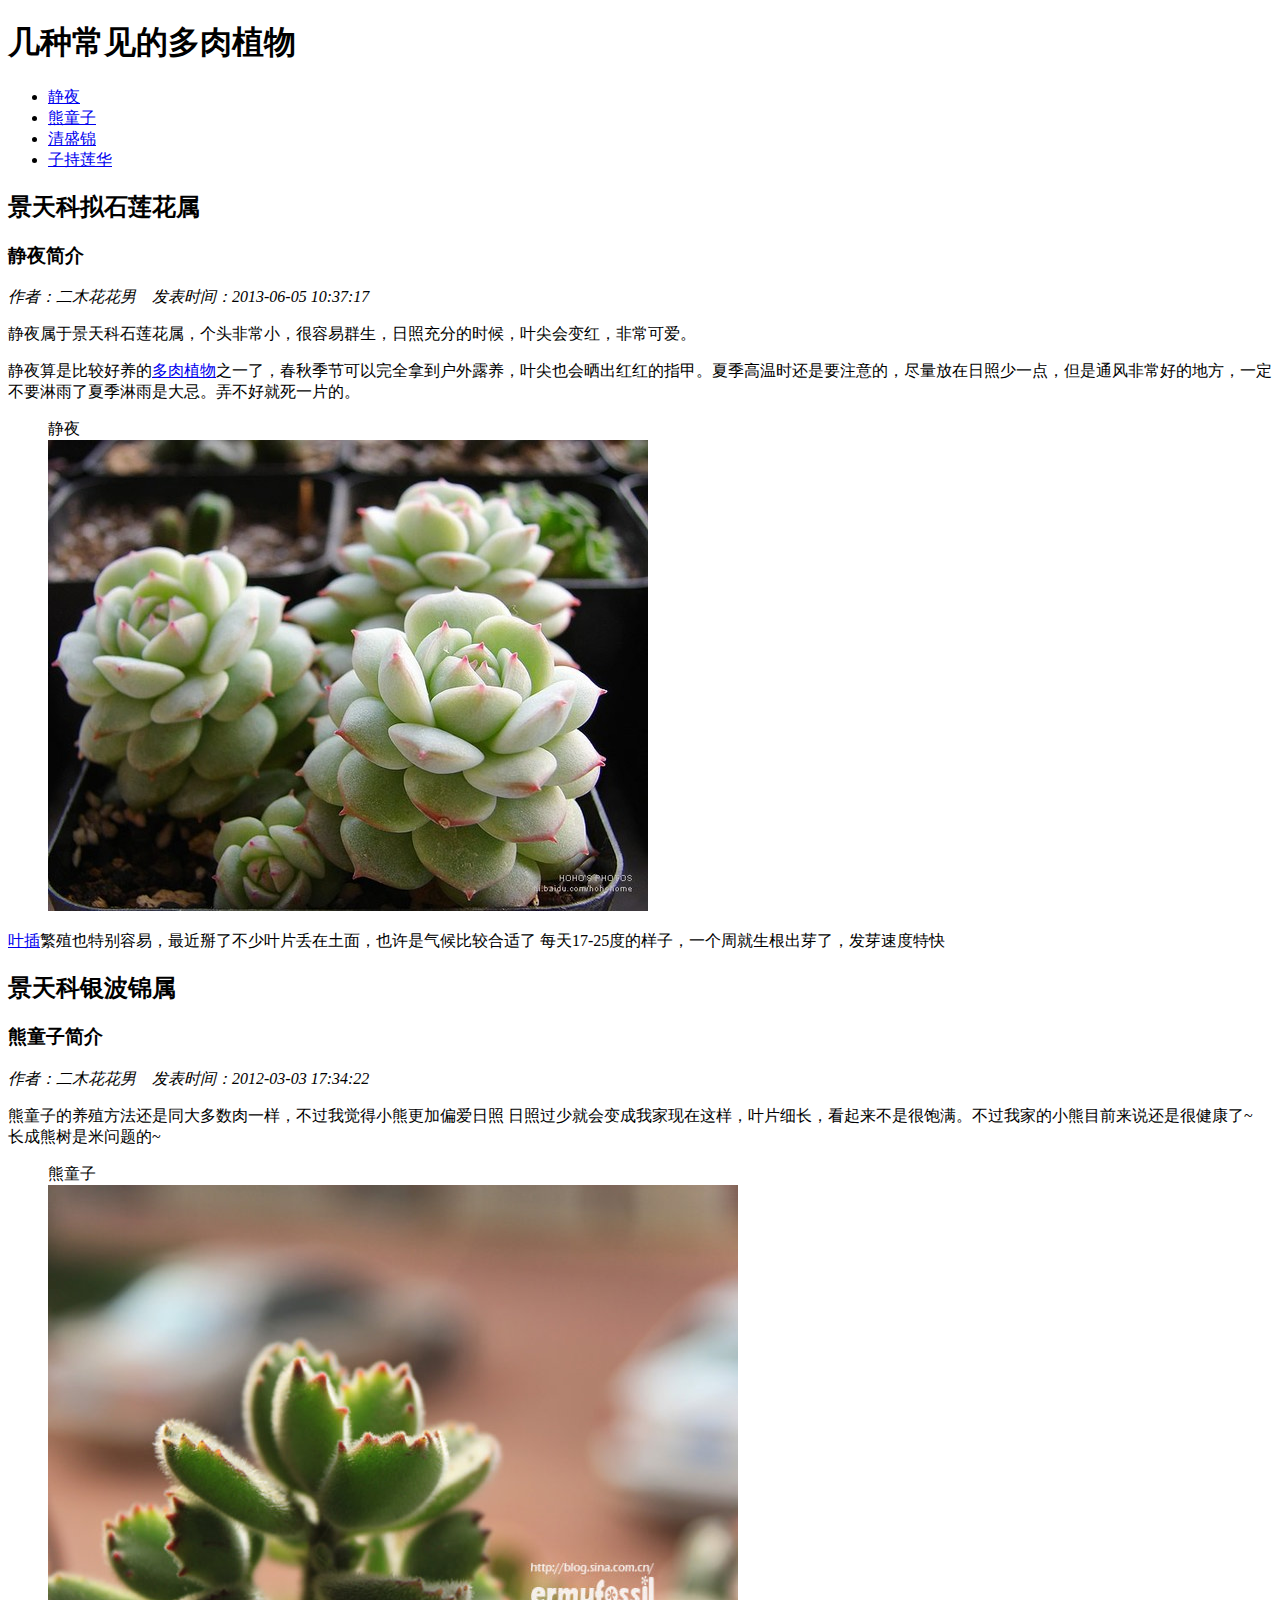
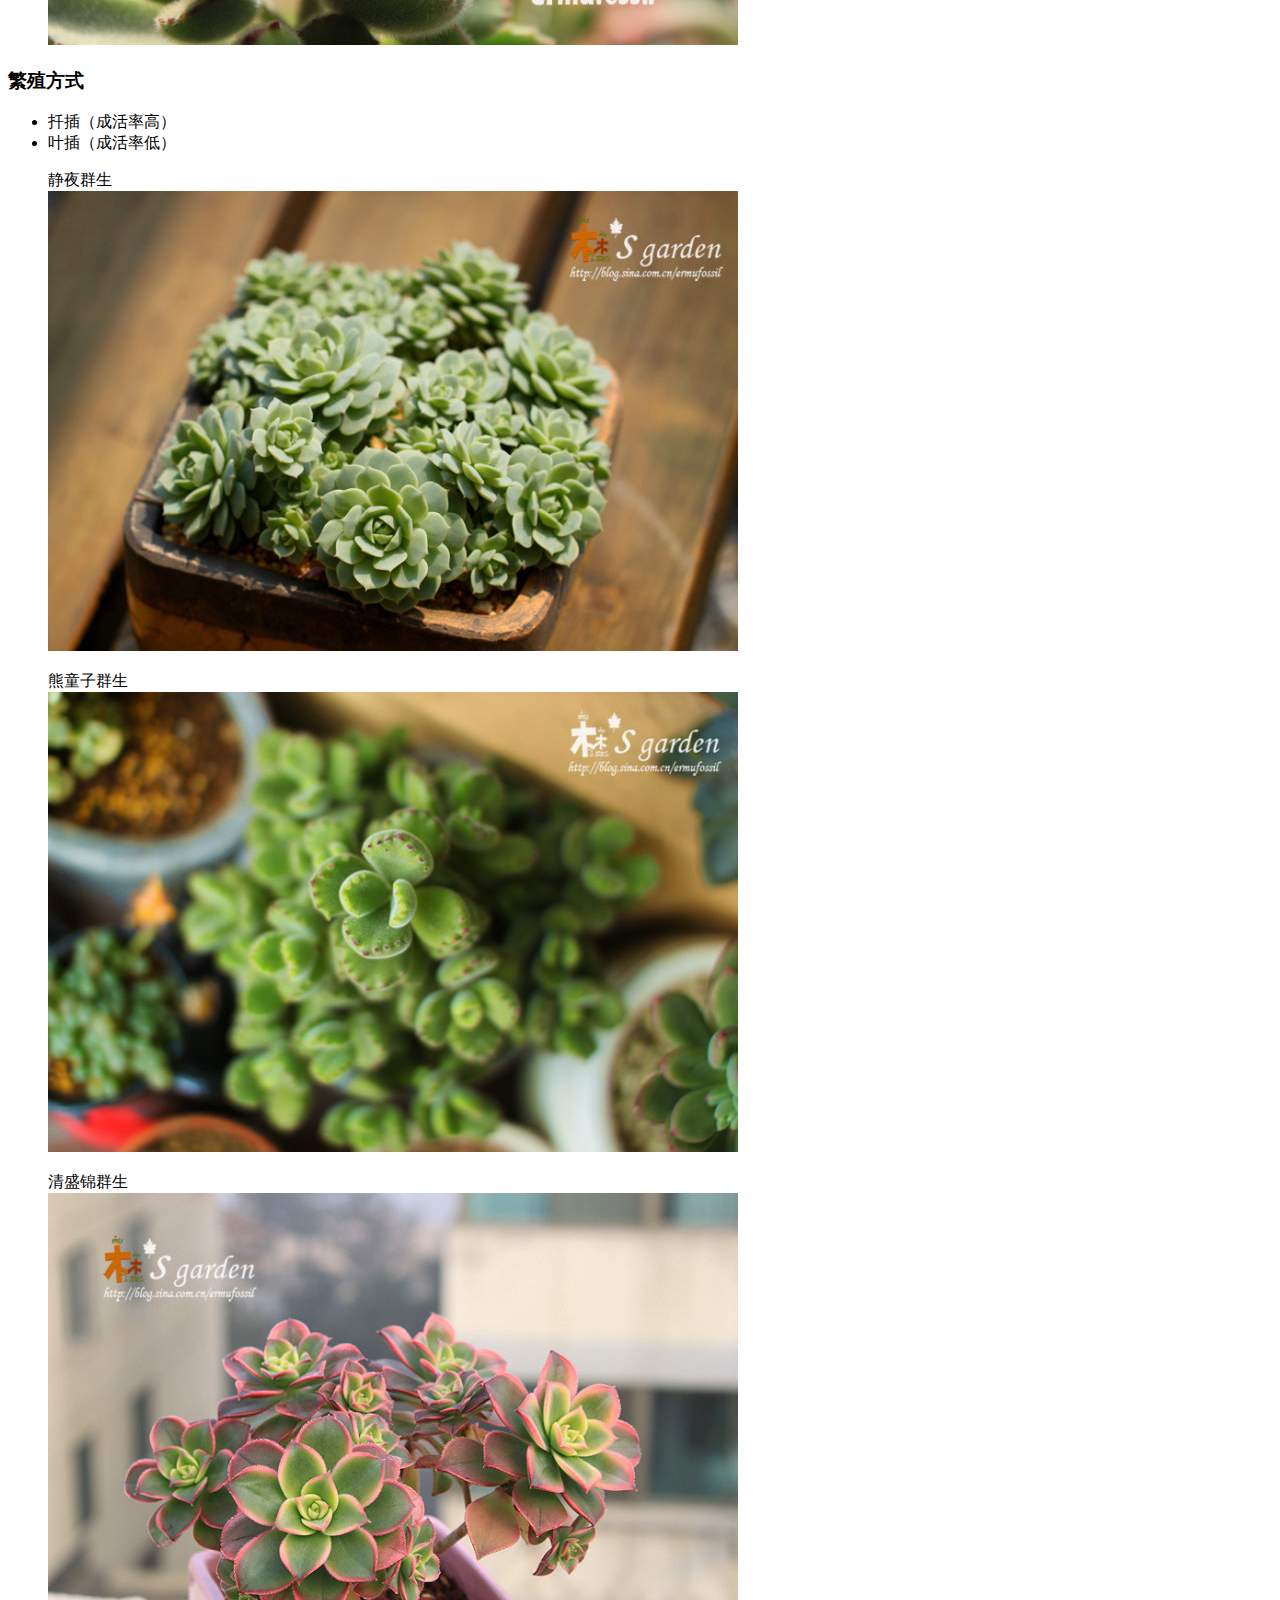
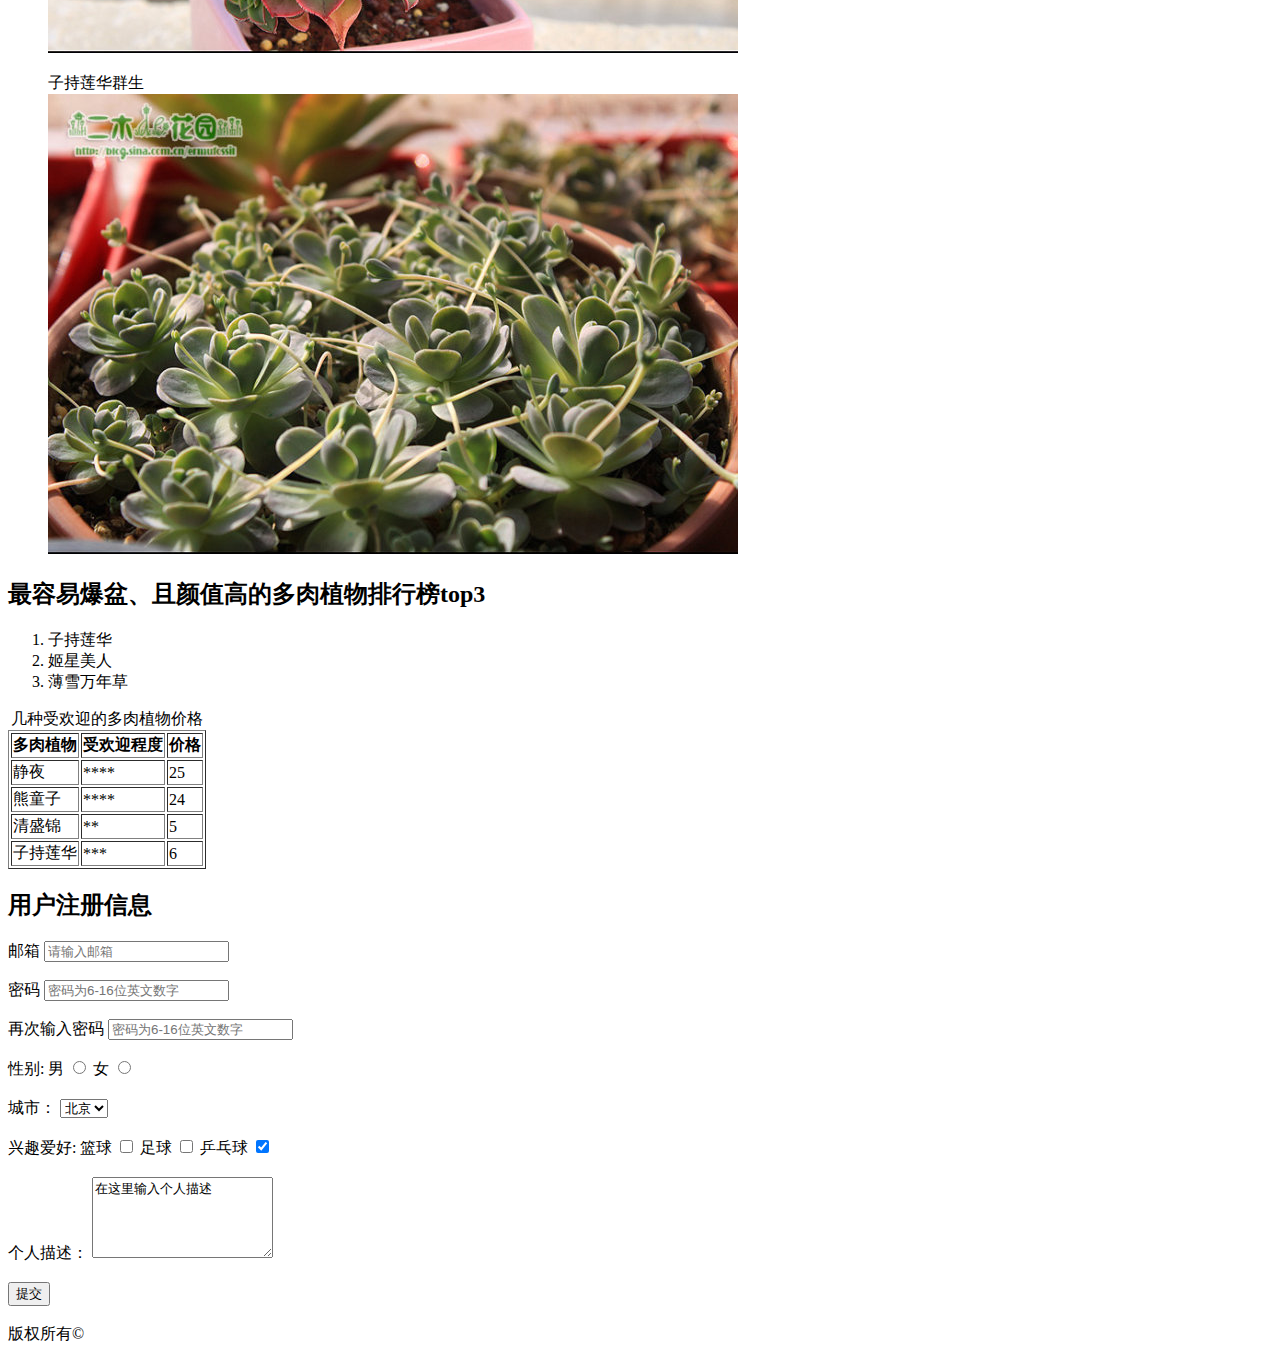
<file: task1/index.html>
<!doctype html>
<html>
<head>
<meta charset="UTF-8">
<title>多肉植物</title>
</head>

<body>
<div id="header">
<h1>几种常见的多肉植物</h1>
<div class="nav">
<ul class="nav-item1">
    <li class="navlist"><a href="http://blog.sina.com.cn/s/blog_68c08bcf0102e694.html">静夜</a></li>
    <li class="navlist"><a href="http://blog.sina.com.cn/s/blog_68c08bcf0102dx7l.html">熊童子</a></li>
    <li class="navlist"><a href="http://blog.sina.com.cn/s/blog_68c08bcf0102e5ja.html">清盛锦</a></li>
    <li class="navlist"><a href="http://blog.sina.com.cn/s/blog_68c08bcf0100prhj.html">子持莲华</a></li>
</ul>
</div>
</div>
<div class="article1">
<h2>景天科拟石莲花属</h21>
<h3>静夜简介</h3>
<address>作者：二木花花男&nbsp;&nbsp;&nbsp;&nbsp;发表时间：2013-06-05 10:37:17</address>
<P>静夜属于景天科石莲花属，个头非常小，很容易群生，日照充分的时候，叶尖会变红，非常可爱。</P>
<p>静夜算是比较好养的<a href="http://baike.baidu.com/link?url=owyFqz33PhjXJGi5INeGqOGC0tFKtHqJ8P-BLkyhdu5Kgy_cWvoPi5emSpiD63kYerVg8ezdUPw9b1dx4R08XwtMme__t6Euv5XaGtzlNAe">多肉植物</a>之一了，春秋季节可以完全拿到户外露养，叶尖也会晒出红红的指甲。夏季高温时还是要注意的，尽量放在日照少一点，但是通风非常好的地方，一定不要淋雨了夏季淋雨是大忌。弄不好就死一片的。</p>
<figure>
<figcaption>静夜</figcaption>
<img src="img/jingye.jpeg">
</figure>
<P><a href="http://baike.baidu.com/view/14981708.htm">叶插</a>繁殖也特别容易，最近掰了不少叶片丢在土面，也许是气候比较合适了
每天17-25度的样子，一个周就生根出芽了，发芽速度特快</P>
</div>
<div class="article2">
<h2>景天科银波锦属</h2>
<h3>熊童子简介</h3>
<address>作者：二木花花男&nbsp;&nbsp;&nbsp;&nbsp;发表时间：2012-03-03 17:34:22</address>
<p>熊童子的养殖方法还是同大多数肉一样，不过我觉得小熊更加偏爱日照
日照过少就会变成我家现在这样，叶片细长，看起来不是很饱满。不过我家的小熊目前来说还是很健康了~ 长成熊树是米问题的~</p>
<figure>
<figcaption>熊童子</figcaption>
<img src="img/熊童子.jpg">
</figure>
<h3>繁殖方式</h3>
<ul>
    <li>扦插（成活率高）</li>
    <li>叶插（成活率低）</li>
</ul>
</div>
<div class="article3">
<figure>
<figcaption>静夜群生</figcaption>
<img src="img/静夜群生.jpg">
</figure>
<figure>
<figcaption>熊童子群生</figcaption>
<img src="img/熊童子群生.jpg">
</figure>
<figure>
<figcaption>清盛锦群生</figcaption>
<img src="img/清盛锦.jpg">
</figure>
<figure>
<figcaption>子持莲华群生</figcaption>
<img src="img/子持莲华.jpg">
</figure>
</div>
<div class="article4">
<h2>最容易爆盆、且颜值高的多肉植物排行榜top3</h2>
<ol>
    <li>子持莲华</li>
    <li>姬星美人</li>
    <li>薄雪万年草</li>
</ol>
<table border="1" id="table1">
<caption>几种受欢迎的多肉植物价格</caption>
<tbody>
    <tr>
        <th>多肉植物</th>
        <th>受欢迎程度</th>
        <th>价格</th>
    </tr>
    <tr>
        <td>静夜</td>
        <td>****</td>
        <td>25</td>
    </tr>
    <tr>
        <td>熊童子</td>
        <td>****</td>
        <td>24</td>
    </tr>
    <tr>
        <td>清盛锦</td>
        <td>**</td>
        <td>5</td>
    </tr>
    <tr>
        <td>子持莲华</td>
        <td>***</td>
        <td>6</td>
    </tr>
</tbody>
</table>
</div>
<div class="aside1">
<aside><h2>用户注册信息</h2>
<form>
    <label class="inputuser" for="emailaddress">邮箱</label>
    <input type="email" id="emailaddress" name="email" placeholder="请输入邮箱" pattern="/^([a-zA-Z0-9\-])+\@(([a-zA-Z0-9\-]+\.)+([a-zA-Z0-9]{2,4})+$/">
<br><br>
    <label class="inputuser" for="pass">密码</label>
    <input type="password" id="pass" name="password"placeholder="密码为6-16位英文数字" pattern="^[a-z0-9A-Z]{6，16}$">
<br><br>
    <label class="inputuser" for="passagain">再次输入密码</label>
    <input type="repeatpassword" id="passagain" placeholder="密码为6-16位英文数字" pattern="^[a-z0-9A-Z]{6，16}$">
    <br>
    <br>
    <label class="inputuser">性别:</label>
    <label for="male">男</label>
    <input type="radio" id="male" name="gender">
    <label for="female">女</label>
    <input type="radio" id="female" name="gender"><br><br>
    <label class="inputuser">城市：</label>
    <select>
        <option value="北京" selected="selected">北京</option>
        <option value="上海">上海</option>
        <option value="广州">广州</option>
        <option value="深圳">深圳</option>
    </select><br><br>
    <label class="inputuser">兴趣爱好:</label>
    <label>篮球</label>
    <input type="checkbox" name="interest">
    <label>足球</label>
    <input type="checkbox" name="interest">
    <label>乒乓球</label>
    <input type="checkbox" name="interest" checked="checked"><br><br>
    <label class="inputuser">个人描述：</label>
    <textarea rows="5" cols="20">在这里输入个人描述</textarea><br><br>
    <input id="rescon" type="submit" value="提交" name="submit88">
</form>
</aside>
</div>
<br>
<footer class="footer">版权所有&copy;</footer>
</body>
</html>
</file>
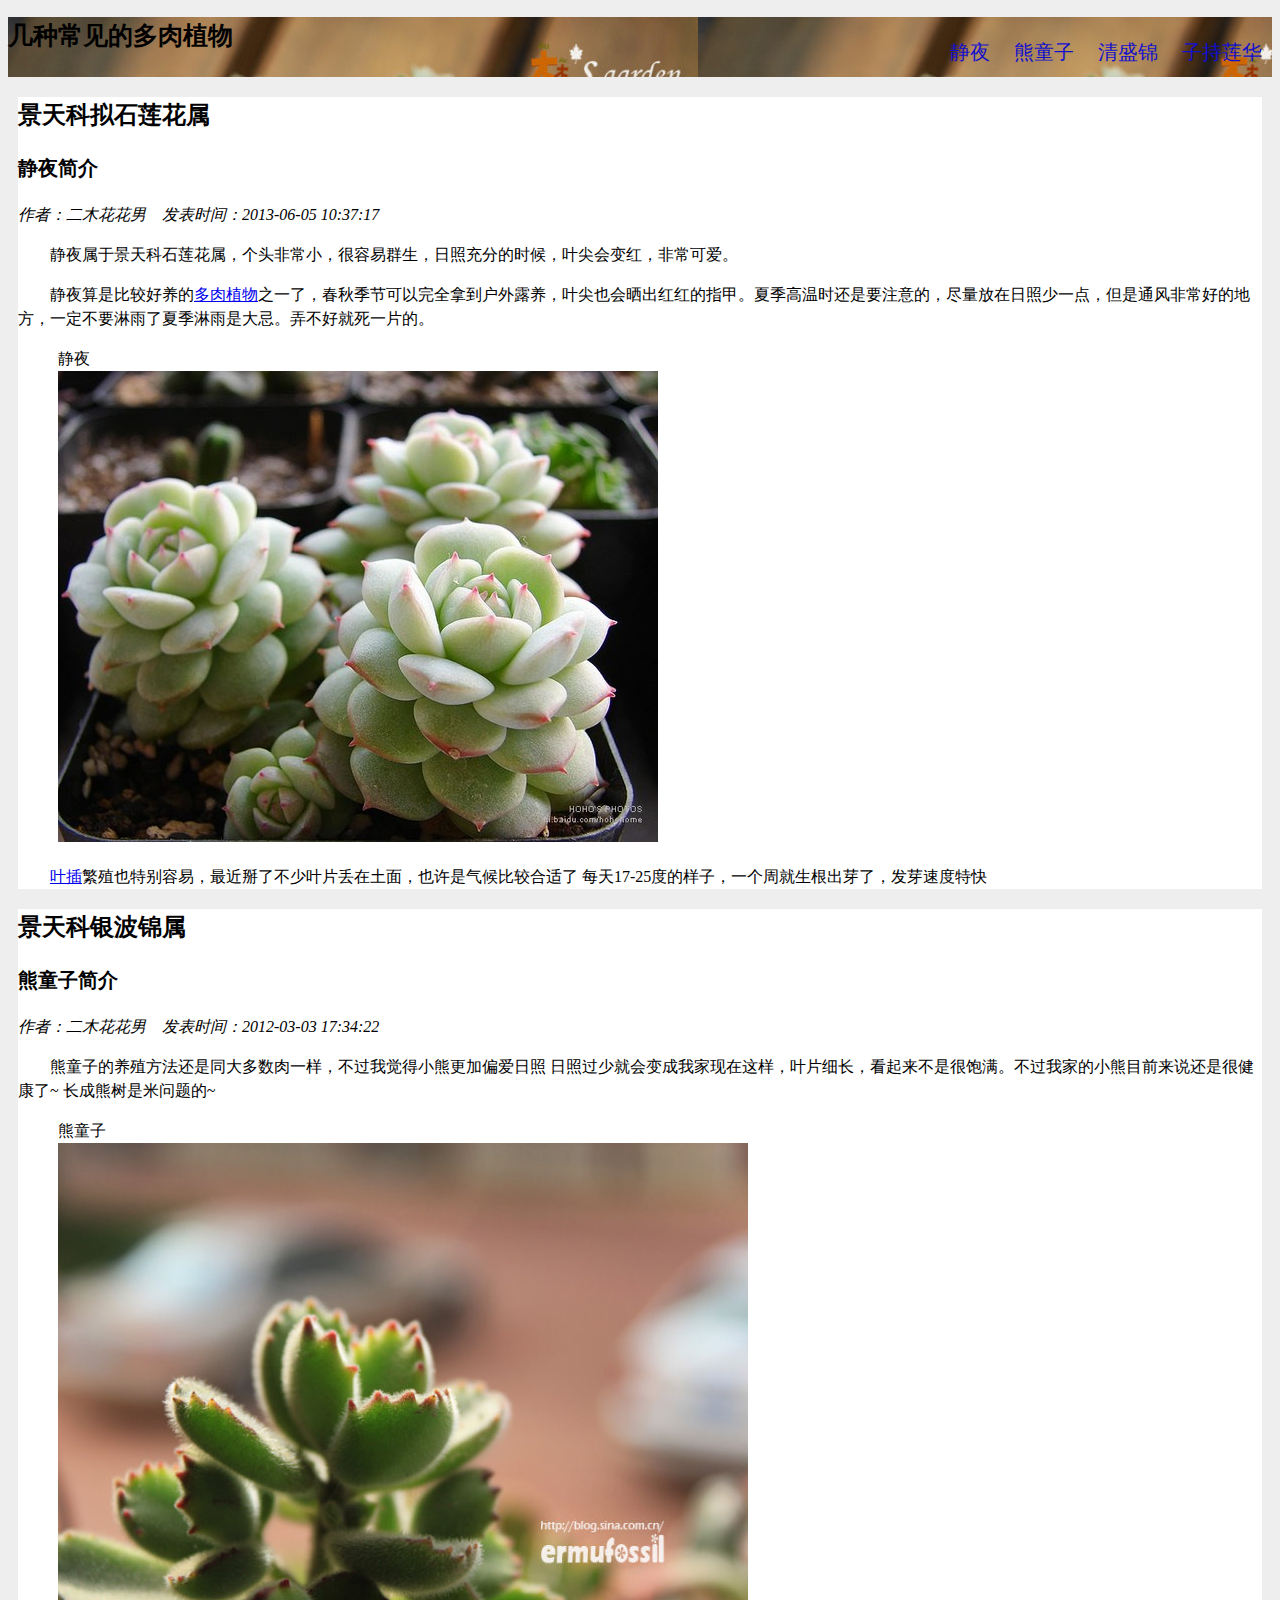
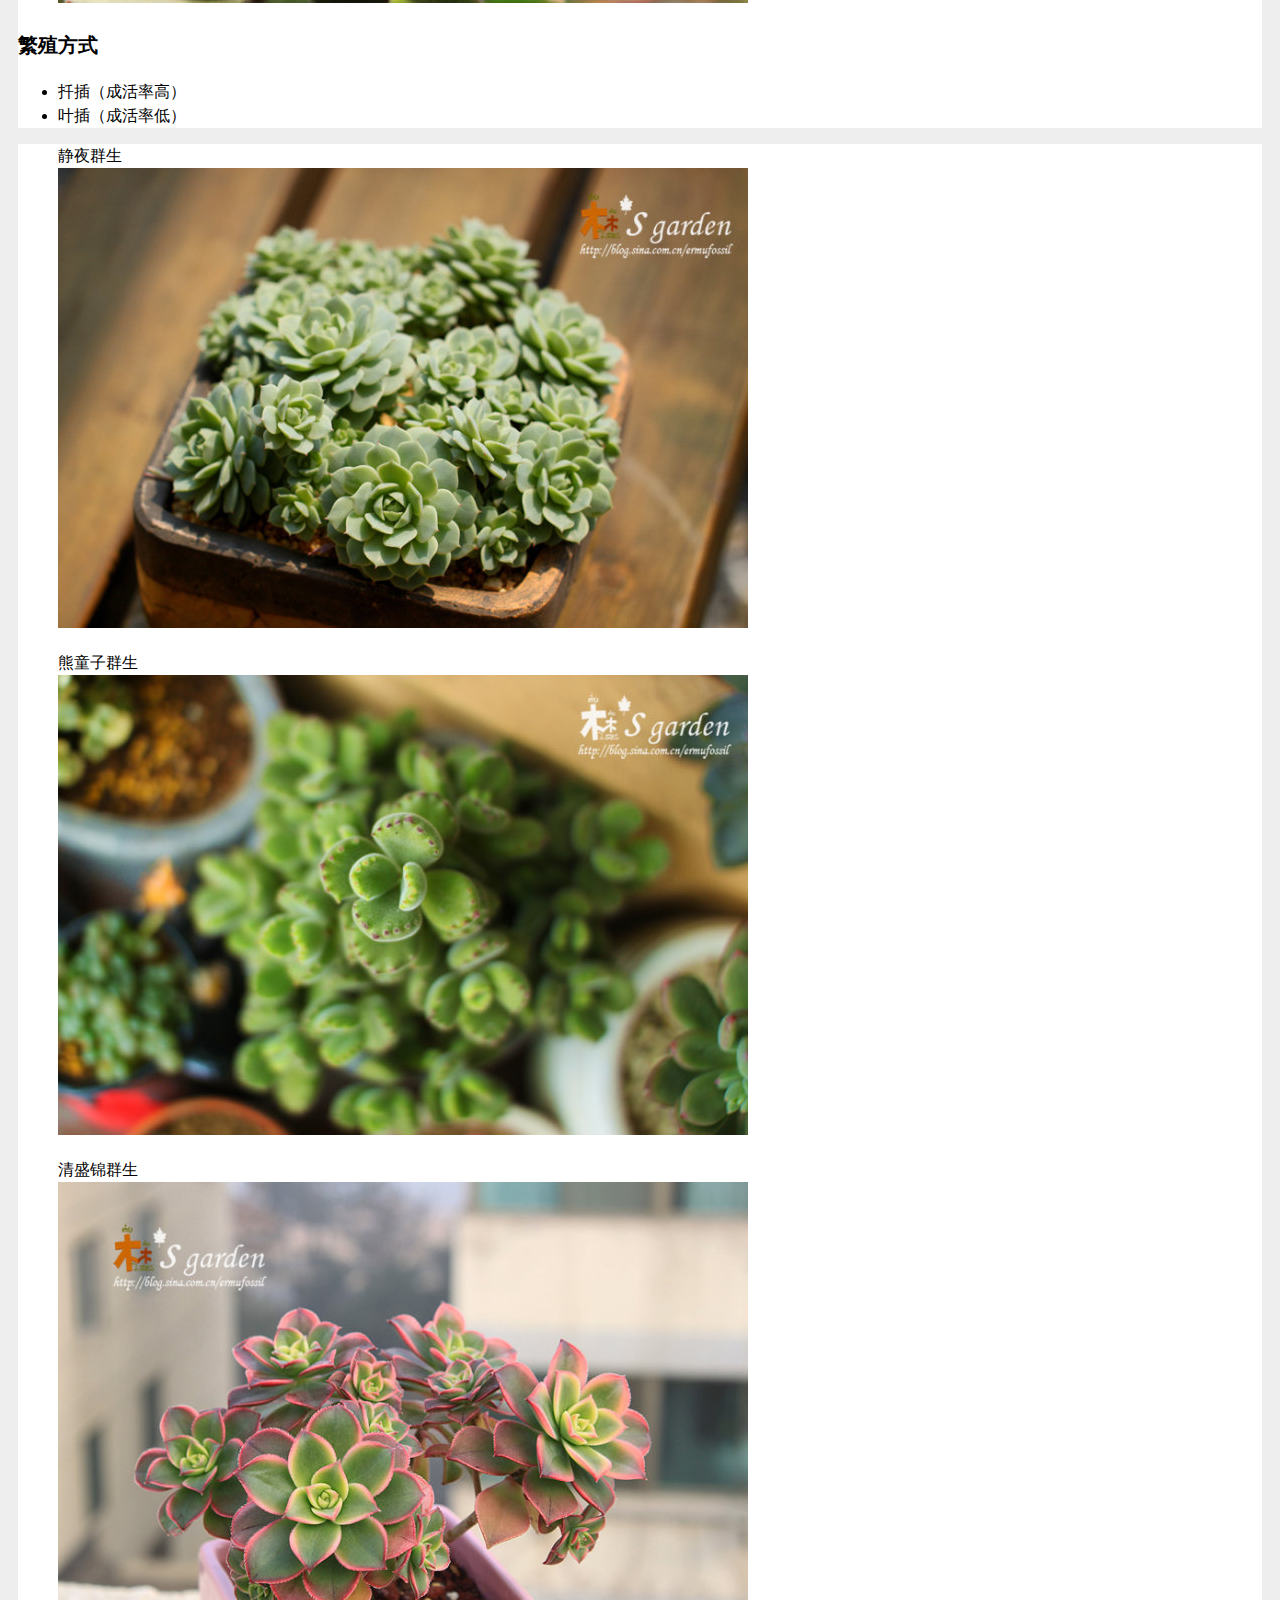
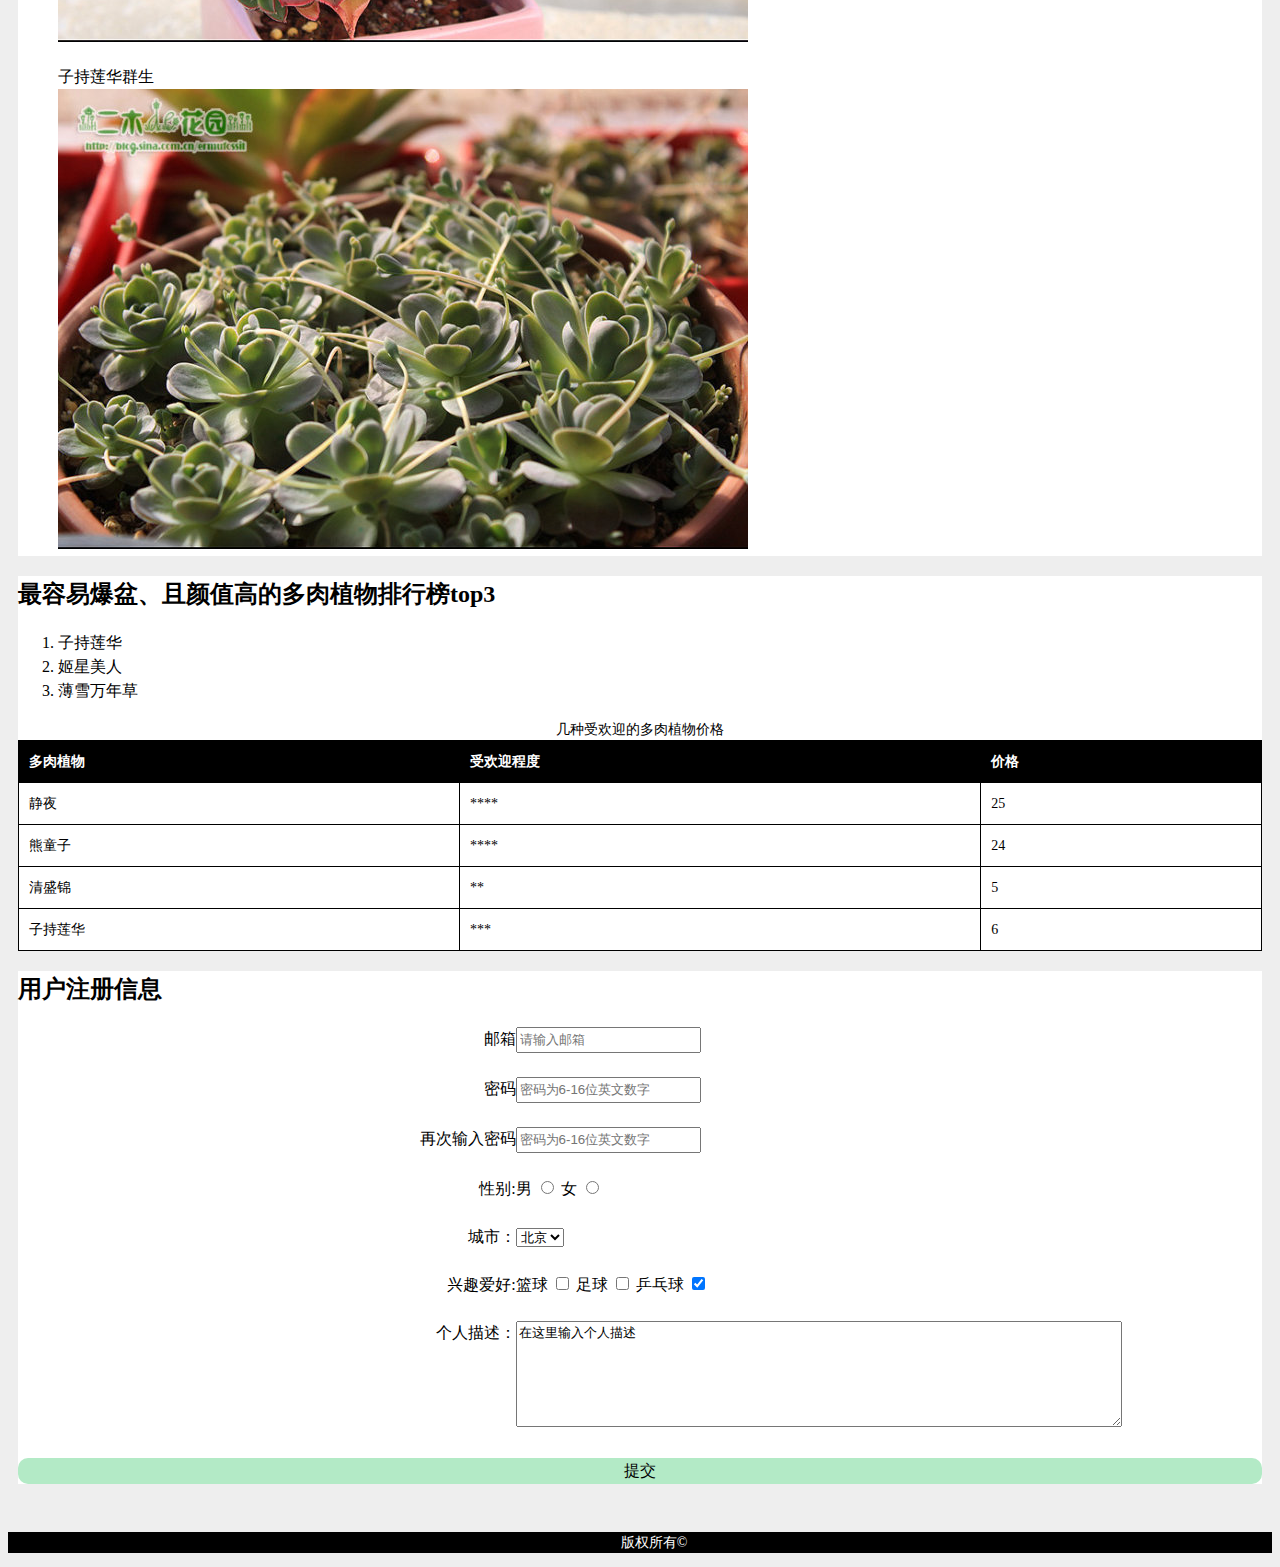
<file: task2/index.html>
<!doctype html>
<html>
<head>
<meta charset="UTF-8">
<title>多肉植物</title>
<link href="css/task1_1_2.css" rel="stylesheet" type="text/css" />
</head>

<body>
<div id="header">
<h1>几种常见的多肉植物</h1>
<div class="nav">
<ul class="nav-item1">
    <li class="navlist"><a href="http://blog.sina.com.cn/s/blog_68c08bcf0102e694.html">静夜</a></li>
    <li class="navlist"><a href="http://blog.sina.com.cn/s/blog_68c08bcf0102dx7l.html">熊童子</a></li>
    <li class="navlist"><a href="http://blog.sina.com.cn/s/blog_68c08bcf0102e5ja.html">清盛锦</a></li>
    <li class="navlist"><a href="http://blog.sina.com.cn/s/blog_68c08bcf0100prhj.html">子持莲华</a></li>
</ul>
</div>
</div>
<div class="article1">
<h2>景天科拟石莲花属</h21>
<h3>静夜简介</h3>
<address>作者：二木花花男&nbsp;&nbsp;&nbsp;&nbsp;发表时间：2013-06-05 10:37:17</address>
<P>静夜属于景天科石莲花属，个头非常小，很容易群生，日照充分的时候，叶尖会变红，非常可爱。</P>
<p>静夜算是比较好养的<a href="http://baike.baidu.com/link?url=owyFqz33PhjXJGi5INeGqOGC0tFKtHqJ8P-BLkyhdu5Kgy_cWvoPi5emSpiD63kYerVg8ezdUPw9b1dx4R08XwtMme__t6Euv5XaGtzlNAe">多肉植物</a>之一了，春秋季节可以完全拿到户外露养，叶尖也会晒出红红的指甲。夏季高温时还是要注意的，尽量放在日照少一点，但是通风非常好的地方，一定不要淋雨了夏季淋雨是大忌。弄不好就死一片的。</p>
<figure>
<figcaption>静夜</figcaption>
<img src="img/jingye.jpeg">
</figure>
<P><a href="http://baike.baidu.com/view/14981708.htm">叶插</a>繁殖也特别容易，最近掰了不少叶片丢在土面，也许是气候比较合适了
每天17-25度的样子，一个周就生根出芽了，发芽速度特快</P>
</div>
<div class="article2">
<h2>景天科银波锦属</h2>
<h3>熊童子简介</h3>
<address>作者：二木花花男&nbsp;&nbsp;&nbsp;&nbsp;发表时间：2012-03-03 17:34:22</address>
<p>熊童子的养殖方法还是同大多数肉一样，不过我觉得小熊更加偏爱日照
日照过少就会变成我家现在这样，叶片细长，看起来不是很饱满。不过我家的小熊目前来说还是很健康了~ 长成熊树是米问题的~</p>
<figure>
<figcaption>熊童子</figcaption>
<img src="img/熊童子.jpg">
</figure>
<h3>繁殖方式</h3>
<ul>
    <li>扦插（成活率高）</li>
    <li>叶插（成活率低）</li>
</ul>
</div>
<div class="article3">
<figure>
<figcaption>静夜群生</figcaption>
<img src="img/静夜群生.jpg">
</figure>
<figure>
<figcaption>熊童子群生</figcaption>
<img src="img/熊童子群生.jpg">
</figure>
<figure>
<figcaption>清盛锦群生</figcaption>
<img src="img/清盛锦.jpg">
</figure>
<figure>
<figcaption>子持莲华群生</figcaption>
<img src="img/子持莲华.jpg">
</figure>
</div>
<div class="article4">
<h2>最容易爆盆、且颜值高的多肉植物排行榜top3</h2>
<ol>
    <li>子持莲华</li>
    <li>姬星美人</li>
    <li>薄雪万年草</li>
</ol>
<table border="1" id="table1">
<caption>几种受欢迎的多肉植物价格</caption>
<tbody>
    <tr>
        <th>多肉植物</th>
        <th>受欢迎程度</th>
        <th>价格</th>
    </tr>
    <tr>
        <td>静夜</td>
        <td>****</td>
        <td>25</td>
    </tr>
    <tr>
        <td>熊童子</td>
        <td>****</td>
        <td>24</td>
    </tr>
    <tr>
        <td>清盛锦</td>
        <td>**</td>
        <td>5</td>
    </tr>
    <tr>
        <td>子持莲华</td>
        <td>***</td>
        <td>6</td>
    </tr>
</tbody>
</table>
</div>
<div class="aside1">
<aside><h2>用户注册信息</h2>
<form>
    <label class="inputuser" for="emailaddress">邮箱</label>
    <input type="email" id="emailaddress" name="email" placeholder="请输入邮箱" pattern="/^([a-zA-Z0-9\-])+\@(([a-zA-Z0-9\-]+\.)+([a-zA-Z0-9]{2,4})+$/">
<br><br>
    <label class="inputuser" for="pass">密码</label>
    <input type="password" id="pass" name="password"placeholder="密码为6-16位英文数字" pattern="^[a-z0-9A-Z]{6，16}$">
<br><br>
    <label class="inputuser" for="passagain">再次输入密码</label>
    <input type="repeatpassword" id="passagain" placeholder="密码为6-16位英文数字" pattern="^[a-z0-9A-Z]{6，16}$">
    <br>
    <br>
    <label class="inputuser">性别:</label>
    <label for="male">男</label>
    <input type="radio" id="male" name="gender">
    <label for="female">女</label>
    <input type="radio" id="female" name="gender"><br><br>
    <label class="inputuser">城市：</label>
    <select>
        <option value="北京" selected="selected">北京</option>
        <option value="上海">上海</option>
        <option value="广州">广州</option>
        <option value="深圳">深圳</option>
    </select><br><br>
    <label class="inputuser">兴趣爱好:</label>
    <label>篮球</label>
    <input type="checkbox" name="interest">
    <label>足球</label>
    <input type="checkbox" name="interest">
    <label>乒乓球</label>
    <input type="checkbox" name="interest" checked="checked"><br><br>
    <label class="inputuser">个人描述：</label>
    <textarea rows="5" cols="20">在这里输入个人描述</textarea><br><br>
    <input id="rescon" type="submit" value="提交" name="submit88">
</form>
</aside>
</div>
<br>
<footer class="footer"><p>版权所有&copy;</p></footer>
</body>
</html>
</file>
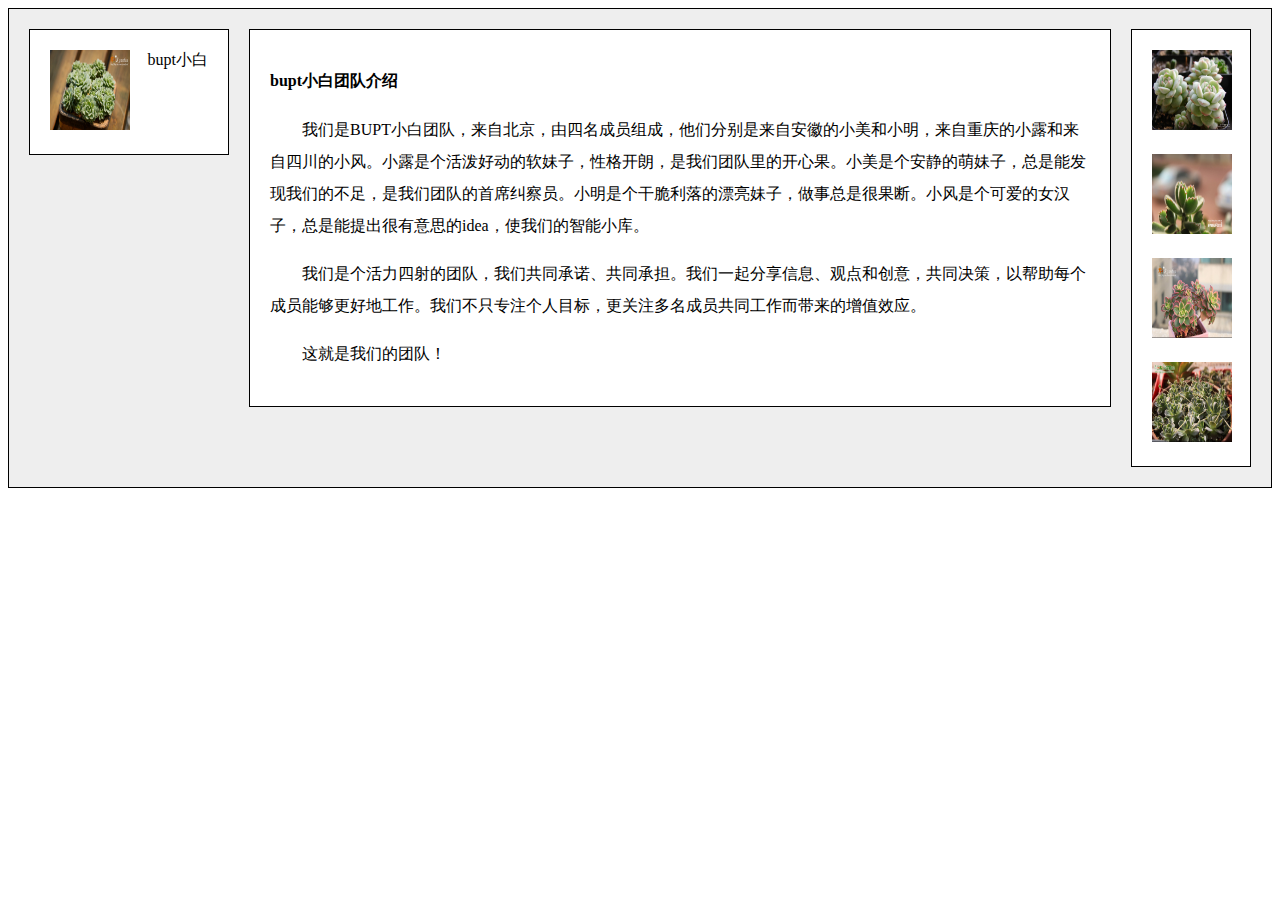
<file: task3/index.html>
<!doctype html>
<html>
<head>
<meta charset="UTF-8">
<title>bupt小白团队</title>
<link href="css/task1_1_3.css" rel="stylesheet" type="text/css"/>
</head>

<body>
<div class="container">
<div class="left item">

<img src="img/jingyequn.gif" id="logo" class="teamlogo">
<span class="teamname">bupt小白</span>

</div>

<div class="right item">
<img src="img/jingye.jpeg" id="logo">
<img src="img/熊童子.jpg" id="logo" class="logopad">
<img src="img/清盛锦.jpg" id="logo" class="logopad">
<img src="img/子持莲华.jpg" id="logo" class="logopad">
</div>

<div class="middle item">
<h4>bupt小白团队介绍</h4>
<p>我们是BUPT小白团队，来自北京，由四名成员组成，他们分别是来自安徽的小美和小明，来自重庆的小露和来自四川的小风。小露是个活泼好动的软妹子，性格开朗，是我们团队里的开心果。小美是个安静的萌妹子，总是能发现我们的不足，是我们团队的首席纠察员。小明是个干脆利落的漂亮妹子，做事总是很果断。小风是个可爱的女汉子，总是能提出很有意思的idea，使我们的智能小库。</p>
<P>我们是个活力四射的团队，我们共同承诺、共同承担。我们一起分享信息、观点和创意，共同决策，以帮助每个成员能够更好地工作。我们不只专注个人目标，更关注多名成员共同工作而带来的增值效应。</p>
<p>这就是我们的团队！</p>
</div>
</div>

</body>
</html>
</file>
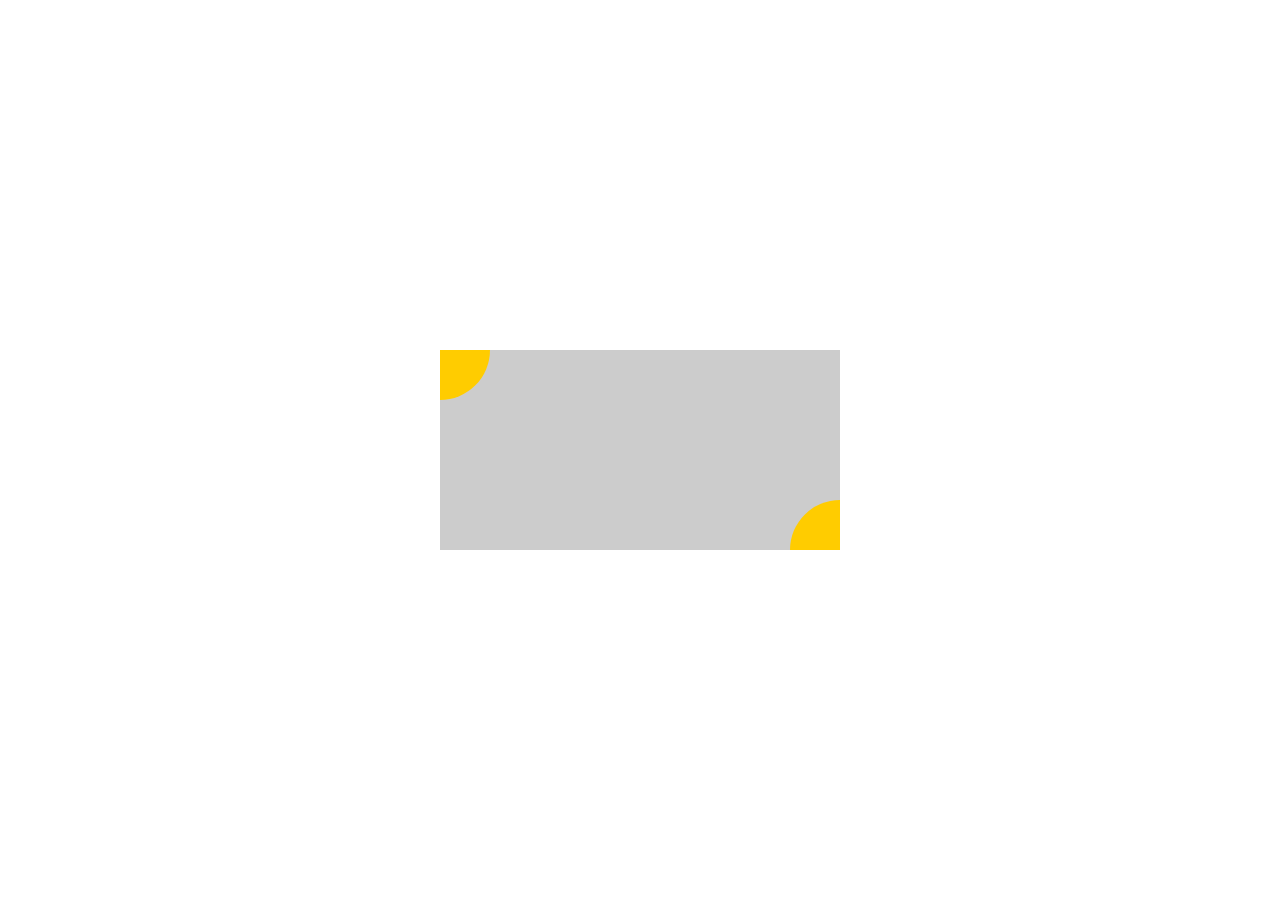
<file: task4/index.html>
<!doctype html>
<html>
<head>
<meta charset="UTF-8">
<title>灰色元素水平垂直居中，有两个四分之一圆位于其左上角和右下角</title>
<link href="css/task1_1_4.css" rel="stylesheet" style="text/css">
</head>

<body>
<div class="container">
<div class="left circle"></div>
<div class="right circle"></div>
</div>
</body>
</html>
</file>
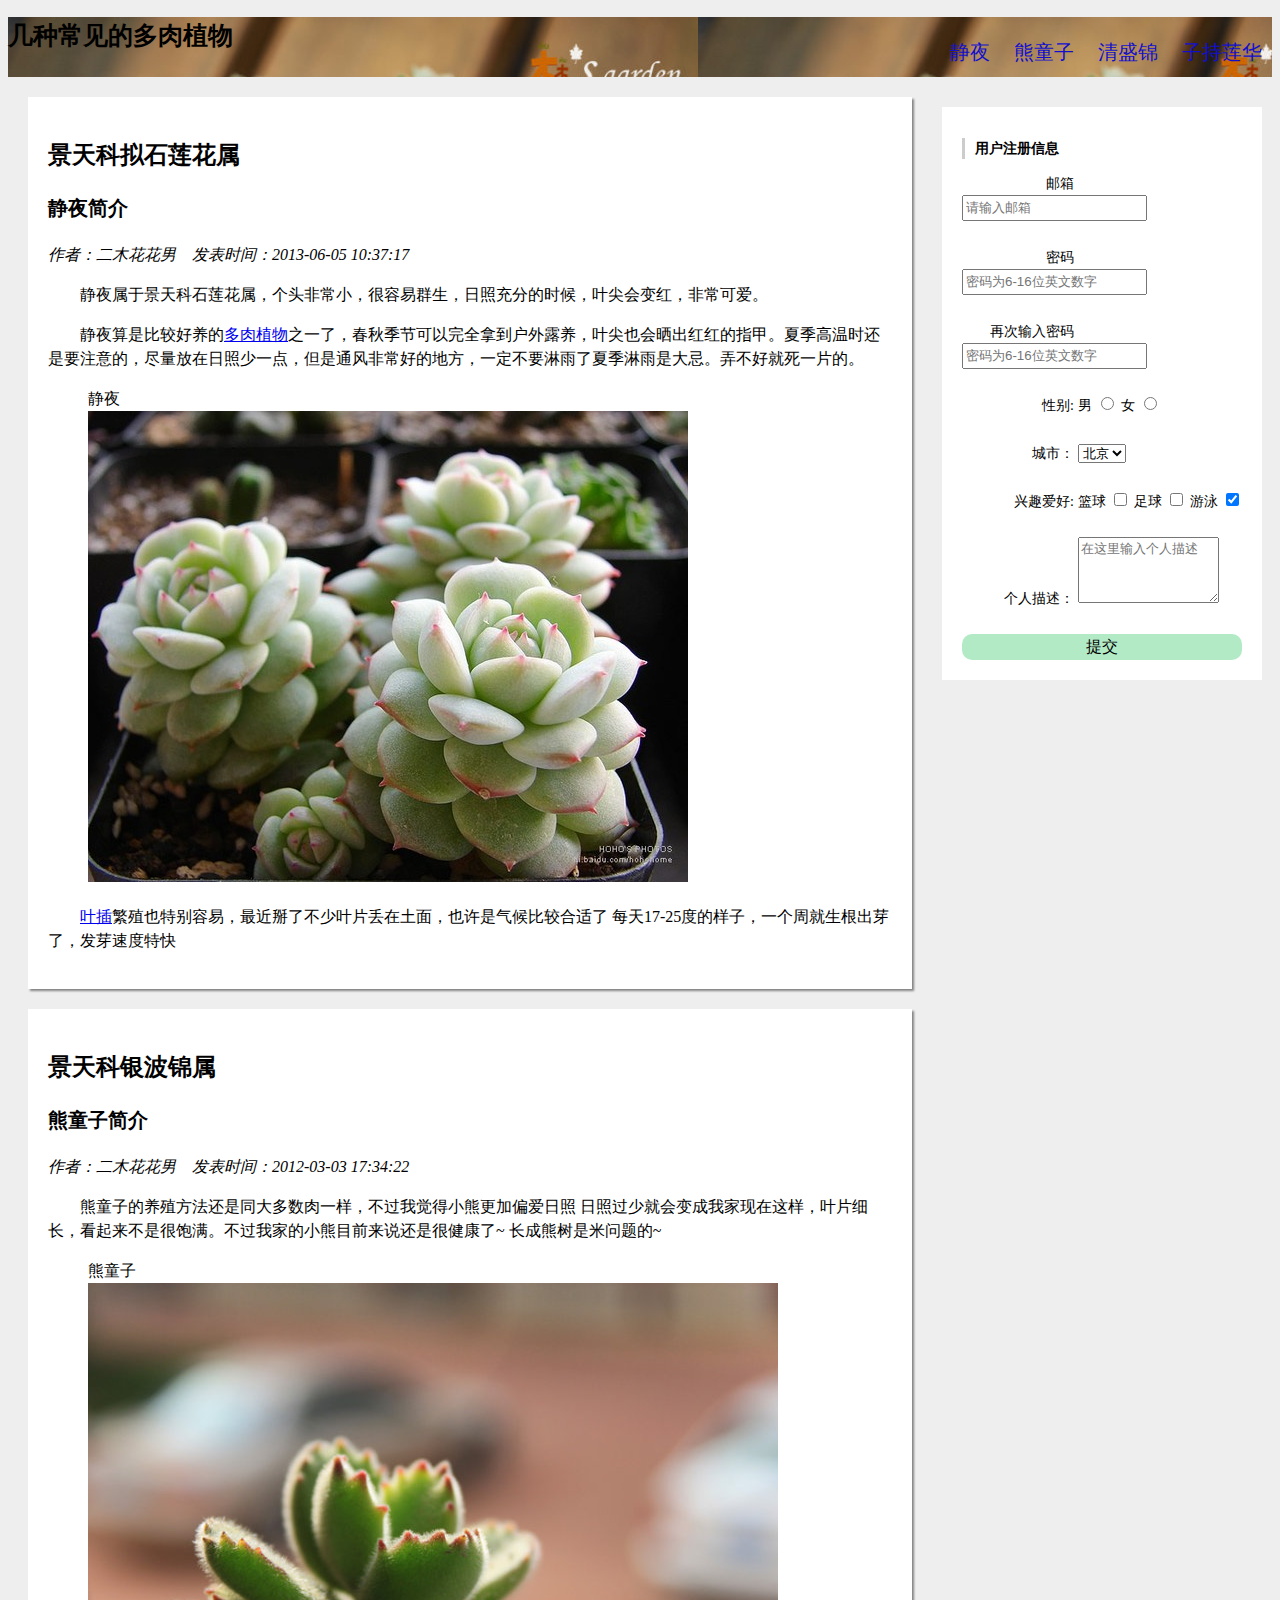
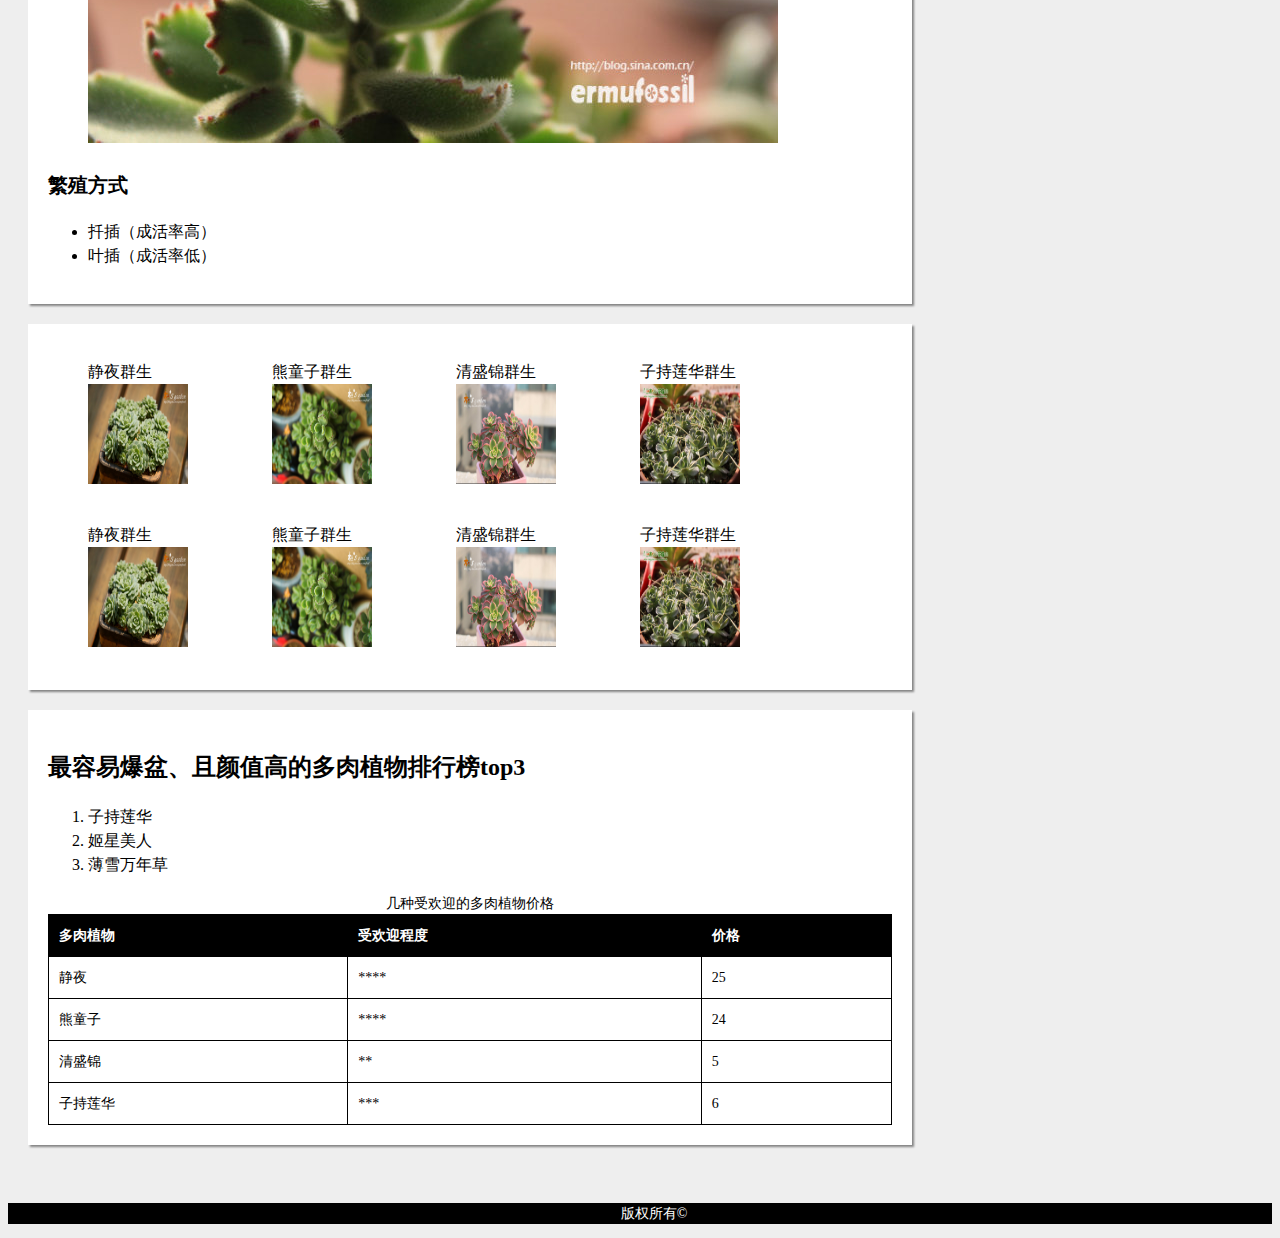
<file: task5/index.html>
<!doctype html>
<html>
<head>
<meta charset="UTF-8">
<title>多肉植物</title>
<link href="css/task1_1_5.css" rel="stylesheet" type="text/css" />
</head>

<body>
<div id="header">
<h1>几种常见的多肉植物</h1>
<div class="nav">
<ul class="nav-item1">
    <li class="navlist"><a href="http://blog.sina.com.cn/s/blog_68c08bcf0102e694.html">静夜</a></li>
    <li class="navlist"><a href="http://blog.sina.com.cn/s/blog_68c08bcf0102dx7l.html">熊童子</a></li>
    <li class="navlist"><a href="http://blog.sina.com.cn/s/blog_68c08bcf0102e5ja.html">清盛锦</a></li>
    <li class="navlist"><a href="http://blog.sina.com.cn/s/blog_68c08bcf0100prhj.html">子持莲华</a></li>
</ul>
</div>
</div>

<div class="aside1">
<h2>用户注册信息</h2>
<form>
    <label class="inputuser" for="emailaddress">邮箱</label>
    <input type="email" id="emailaddress" name="email" placeholder="请输入邮箱" pattern="/^([a-zA-Z0-9\-])+\@(([a-zA-Z0-9\-]+\.)+([a-zA-Z0-9]{2,4})+$/">
<br><br>
    <label class="inputuser" for="pass">密码</label>
    <input type="password" id="pass" name="password"placeholder="密码为6-16位英文数字" pattern="^[a-z0-9A-Z]{6，16}$">
<br><br>
    <label class="inputuser" for="passagain">再次输入密码</label>
    <input type="repeatpassword" id="passagain" placeholder="密码为6-16位英文数字" pattern="^[a-z0-9A-Z]{6，16}$">
    <br>
    <br>
    <label class="inputuser">性别:</label>
    <label class="size" for="male">男</label>
    <input type="radio" id="male" name="gender">
    <label class="size" for="female">女</label>
    <input type="radio" id="female" name="gender"><br><br>
    <label class="inputuser">城市：</label>
    <select>
        <option class="size" value="北京" selected="selected">北京</option>
        <option class="size" value="上海">上海</option>
        <option class="size" value="广州">广州</option>
        <option class="size" value="深圳">深圳</option>
    </select><br><br>
    <label class="inputuser">兴趣爱好:</label>
    <label class="size">篮球</label>
    <input type="checkbox" name="interest">
    <label class="size">足球</label>
    <input type="checkbox" name="interest">
    <label class="size">游泳</label>
    <input type="checkbox" name="interest" checked="checked"><br><br>
    <label class="inputuser">个人描述：</label>
    <textarea rows="3" cols="15" placeholder="在这里输入个人描述"></textarea>
    <br><br>
    <input id="rescon" type="submit" value="提交" name="submit88">
</form>
</div>

<div class="article1">
<h2>景天科拟石莲花属</h21>
<h3>静夜简介</h3>
<address>作者：二木花花男&nbsp;&nbsp;&nbsp;&nbsp;发表时间：2013-06-05 10:37:17</address>
<P>静夜属于景天科石莲花属，个头非常小，很容易群生，日照充分的时候，叶尖会变红，非常可爱。</P>
<p>静夜算是比较好养的<a href="http://baike.baidu.com/link?url=owyFqz33PhjXJGi5INeGqOGC0tFKtHqJ8P-BLkyhdu5Kgy_cWvoPi5emSpiD63kYerVg8ezdUPw9b1dx4R08XwtMme__t6Euv5XaGtzlNAe">多肉植物</a>之一了，春秋季节可以完全拿到户外露养，叶尖也会晒出红红的指甲。夏季高温时还是要注意的，尽量放在日照少一点，但是通风非常好的地方，一定不要淋雨了夏季淋雨是大忌。弄不好就死一片的。</p>
<figure>
<figcaption>静夜</figcaption>
<img src="img/jingye.jpeg">
</figure>
<P><a href="http://baike.baidu.com/view/14981708.htm">叶插</a>繁殖也特别容易，最近掰了不少叶片丢在土面，也许是气候比较合适了
每天17-25度的样子，一个周就生根出芽了，发芽速度特快</P>
</div>
<div class="article2">
<h2>景天科银波锦属</h2>
<h3>熊童子简介</h3>
<address>作者：二木花花男&nbsp;&nbsp;&nbsp;&nbsp;发表时间：2012-03-03 17:34:22</address>
<p>熊童子的养殖方法还是同大多数肉一样，不过我觉得小熊更加偏爱日照
日照过少就会变成我家现在这样，叶片细长，看起来不是很饱满。不过我家的小熊目前来说还是很健康了~ 长成熊树是米问题的~</p>
<figure>
<figcaption>熊童子</figcaption>
<img src="img/熊童子.jpg">
</figure>
<h3>繁殖方式</h3>
<ul>
    <li>扦插（成活率高）</li>
    <li>叶插（成活率低）</li>
</ul>
</div>
<div class="article3">
<figure>
<figcaption>静夜群生</figcaption>
<img src="img/静夜群生.jpg">
</figure>
<figure>
<figcaption>熊童子群生</figcaption>
<img src="img/熊童子群生.jpg">
</figure>
<figure>
<figcaption>清盛锦群生</figcaption>
<img src="img/清盛锦.jpg">
</figure>
<figure>
<figcaption>子持莲华群生</figcaption>
<img src="img/子持莲华.jpg">
</figure>
<figure>
<figcaption>静夜群生</figcaption>
<img src="img/静夜群生.jpg">
</figure>
<figure>
<figcaption>熊童子群生</figcaption>
<img src="img/熊童子群生.jpg">
</figure>
<figure>
<figcaption>清盛锦群生</figcaption>
<img src="img/清盛锦.jpg">
</figure>
<figure>
<figcaption>子持莲华群生</figcaption>
<img src="img/子持莲华.jpg">
</figure>
</div>
<div class="article4">
<h2>最容易爆盆、且颜值高的多肉植物排行榜top3</h2>
<ol>
    <li>子持莲华</li>
    <li>姬星美人</li>
    <li>薄雪万年草</li>
</ol>
<table border="1" id="table1">
<caption>几种受欢迎的多肉植物价格</caption>
<tbody>
    <tr>
        <th>多肉植物</th>
        <th>受欢迎程度</th>
        <th>价格</th>
    </tr>
    <tr>
        <td>静夜</td>
        <td>****</td>
        <td>25</td>
    </tr>
    <tr>
        <td>熊童子</td>
        <td>****</td>
        <td>24</td>
    </tr>
    <tr>
        <td>清盛锦</td>
        <td>**</td>
        <td>5</td>
    </tr>
    <tr>
        <td>子持莲华</td>
        <td>***</td>
        <td>6</td>
    </tr>
</tbody>
</table>
</div>

<br>
<footer class="footer"><p>版权所有&copy;</p></footer>
</body>
</html>
</file>
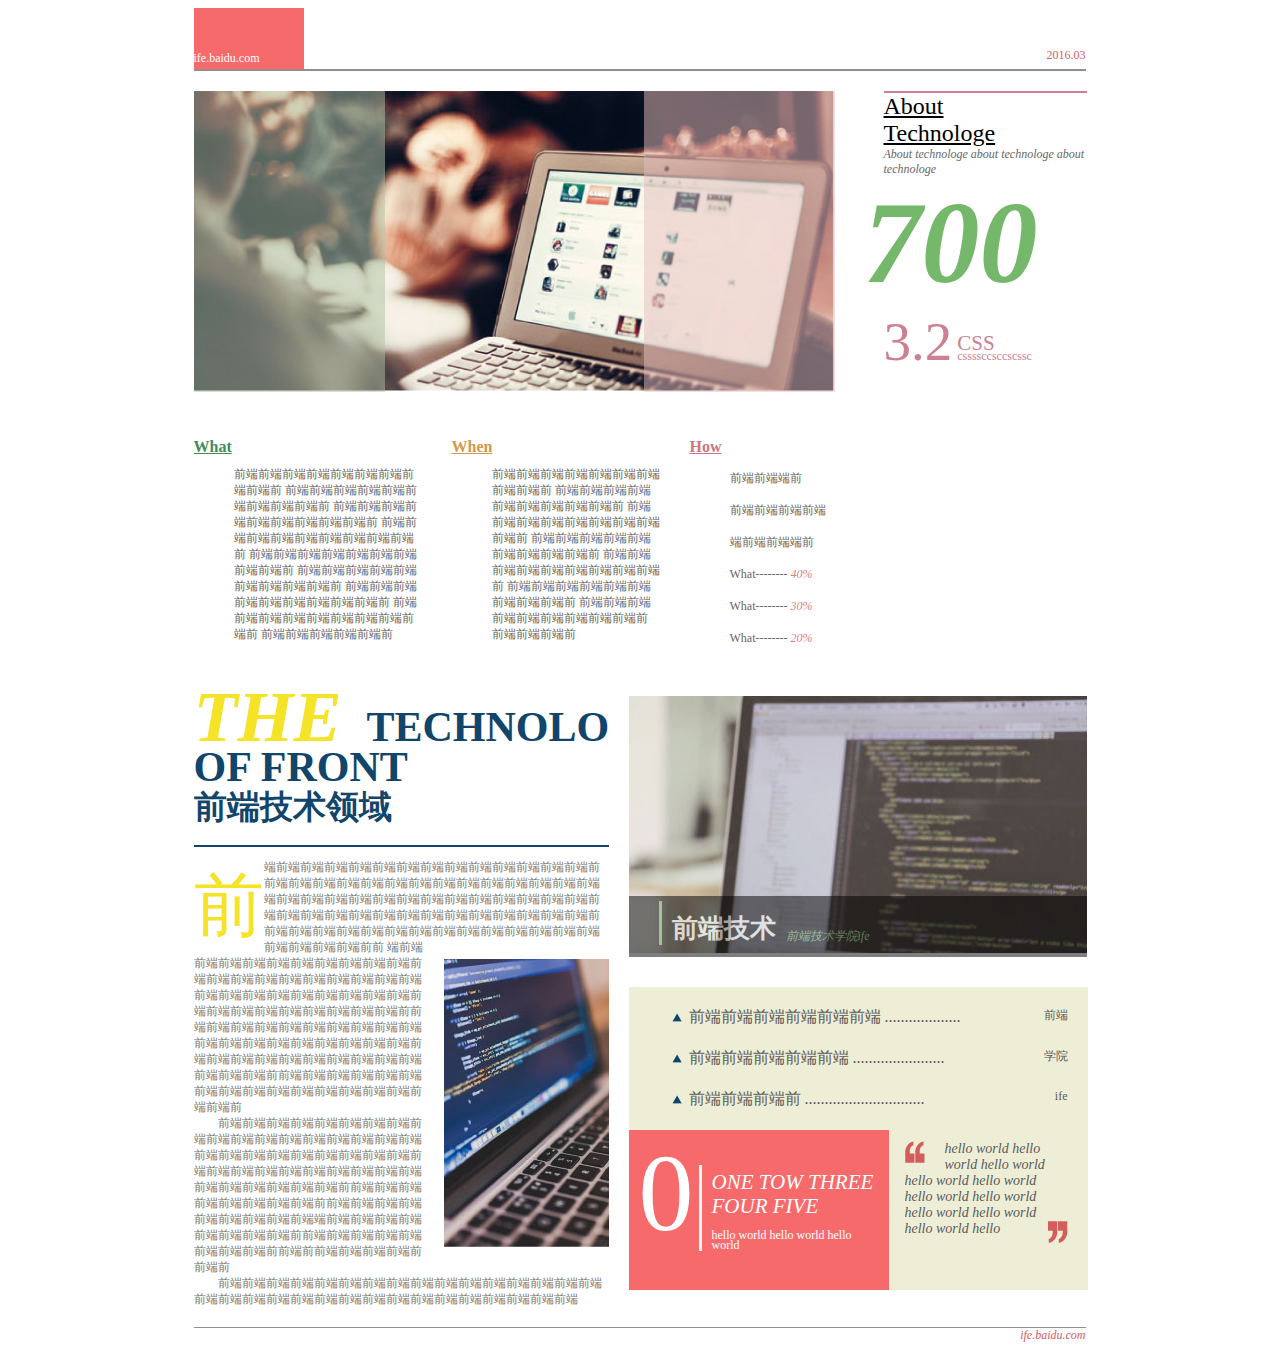
<file: task6/index.html>
<!doctype html>
<html>
<head>
<meta charset="UTF-8">
<title>页面排版</title>
<link href="css/task1_1_6.css" rel="stylesheet" type="text/css" />
<style>
.ul1{
	list-style-image:url(img/icon-1.png);	
	}
.icon-2{
	background:url(img/icon-2.png)repeat-x;
	display:block;
	width:20px; height:22px;
	float:left; 
	margin-right:20px;
	}
.icon-3{
	background:url(img/icon-3.png)repeat-x;
	display:block;
	width:20px; height:22px;
	float:right;
	}
</style>
</head>
<body>
<!--header-->
<div class="wrap">
<header class="begin clearfix">
   <div class="h-left">
      <a href="http://www.ife.baidu.com">ife.baidu.com</a>
   </div>
   <span class="h-time">2016.03</span>
</header>
<!--part1-->
<div class="part1">
<!--part1 left-->
   <div class="part1-left">
      <img/ src="img/1.gif">
      <span class="cover coverone"></span>
      <span class="cover covertwo"></span>
   </div>
<!--part1 right-->
   <div class="part1-right">
      <a href="javascript:;">
      About<br/>
      Technologe
      </a><br>
      <i class="about">About technologe about technologe about technologe</i>
      <b><i class="a700">700</i></b>
      <div class="dabox1 clearfix">
         <span>3.2</span>
         <div class="dabox2">
            <p class="css1">CSS</p>
            <p class="css2">cssssccsccscssc</p>
         </div>
      </div>
   </div>
</div>
<!--part2-->
<div class="part2 clearfix">
   <dl class="dl1">
      <dt>What</dt>
         <dd>前端前端前端前端前端前端前端前端前端前
             前端前端前端前端前端前端前端前端前端前
             前端前端前端前端前端前端前端前端前端前
             前端前端前端前端前端前端前端前端前端前
             前端前端前端前端前端前端前端前端前端前
             前端前端前端前端前端前端前端前端前端前
             前端前端前端前端前端前端前端前端前端前
             前端前端前端前端前端前端前端前端前端前
             前端前端前端前端前端前
         </dd>
   </dl>
   <dl class="dl2">
      <dt>When</dt>
         <dd>前端前端前端前端前端前端前端前端前端前
             前端前端前端前端前端前端前端前端前端前
             前端前端前端前端前端前端前端前端前端前
             前端前端前端前端前端前端前端前端前端前
             前端前端前端前端前端前端前端前端前端前
             前端前端前端前端前端前端前端前端前端前
             前端前端前端前端前端前端前端前端前端前
             前端前端前端前
          
         </dd>
   </dl>
   <dl class="dl3">
      <dt>How</dt>
         <dd><p>前端前端端前</p>
             <p>前端前端前端前端</p>
             端前端前端端前
             <div class="perbox">
                <p>What-------- <i>40%</i></p>
                <p>What-------- <i>30%</i></p>
                <p>What-------- <i>20%</i></p>
             </div>
         </dd>
      </dl>
</div>
<!--part3-->
<div class="part3">
<!--part3 left-->
   <div class="part3-left">
      <div class="part3-left-title">
         <b><i>THE</i><span class="span1">TECHNOLOGE
         OF FRONT</span><br>
         <span class="span2">前端技术领域</span></b><br/>
      </div>
   <div class="part3-left-content clearfix">
      <span class="qian">前</span>
      <p class="duan1">
      端前端前端前端前端前端前端前端前端前端前端前端前端前端前前端前端前端前端前端前端前端前端前端前端前端前端前端前端端前端前端前端前端前端前端前端前端前端前端前端前端前端前端前端前端前端前端前端前端前端前端前端前端前端前端前端前前端前端前端前端前端前端前端前端前端前端前端前端前端前端前端前端前端前端前前
      <img src="img/2.gif" class="pic2"/>
      <span>端前端前端前端前端前端前端前端前端前端前端前端前端前端前端前端前端前端前端前端前端前端前端前端前端前端前端前端前端前端前端前端前端前端前端前端前端前端前端前前端前端前端前端前端前端前端前端前端前端前端前端前端前端前端前端前端前端前端前端前端前端前端前端前端前端前端前端前端前端前端前端前前端前端前端前端前端前端前端前端前端前端前端前端前端前端前端前端前端前</span>
      </p>
      <p class="duan2">
      前端前端前端前端前端前端前端前端前端前端前端前端前端前端前端前端前端前端前端前端前端前端前端前端前端前端前端前端前端前端前端前端前端前端前端前端前端前端前端前端前端前端前端前前端前端前端前端前端前端前端前端前前端前端前端前端前端前端前端前端前端端前端前端前端前端前端前端前端前端前前端前端前端前端前端前端前端前端前前端前前端前端前端前端前前端前
      </p>
      <p class="duan3">
      前端前端前端前端前端前端前端前端前端前端前端前端前端前端前端前端前端前端前端前端前端前端前端前端前端前端前端前端前端前端前端前端
      </p> 
   </div>
   </div>
<!--part3 right-->
   <div class="part3-right">
<!--part3 right top-->
      <div class="part3-right-top">
         <a href="javascript:;">
         <img src="img/3.gif">
         <div class="botbox">
         <span></span>
             <h3>前端技术</h3>
             <i>前端技术学院ife</i>
         </div>
         </a>
      </div>
<!--part3 right bottom-->
   <div class="part3-right-bottom">
      <ul class="ul1">
         <li class="clearfix">
            <a href="javascript:;">
            前端前端前端前端前端前端 ...................</a>
            <span class="span4">前端</span>
         </li>
         <li class="clearfix">
            <a href="javascript:;">
            前端前端前端前端前端 .......................</a>
            <span class="span4">学院</span>
         </li>
         <li class="clearfix">
            <a href="javascript:;">
            前端前端前端前 ..............................</a>
            <span class="span4">ife</span>
         </li>
      </ul>
      <div class="part3-right-bottom-left clearfix">
         <p class="shu0">0</p>
         <span class="span5"></span>
         <div class="cont4-box">
            <i>
               ONE TOW
               THREE FOUR FIVE
            </i>
            <p>hello world hello world hello world </p>
         </div>
      </div>  
      <div class="part3-right-bottom-right clearfix">
          
          <i><p> hello world <span class="icon-2"></span>hello world hello world hello world hello world hello world hello world hello world hello world hello <span class="icon-3"></span>world hello</p><i>
          
     </div>
     </div>
</div>
</div>
<!--footer-->
<footer class="clearfix">
    <a href="javascript:;">ife.baidu.com</a>
</footer>
</div>
</body>
</html>
</file>
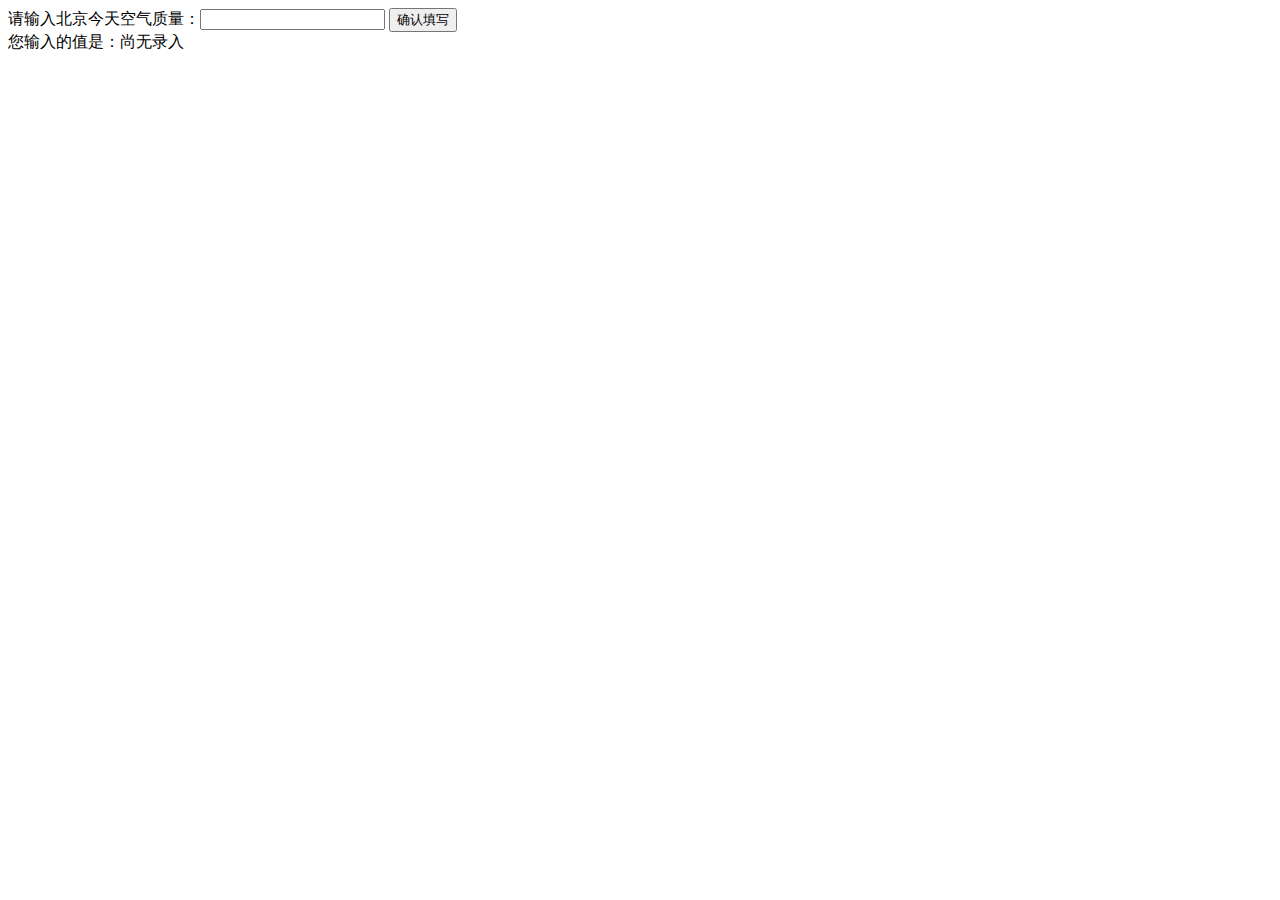
<file: task13/task13.html>
<!doctype html>
<html>
<head>
<meta charset="UTF-8">
<title>task13-ife javascript task 01</title>
</head>

<body>
<label>请输入北京今天空气质量：<input id="weather_input" type="text"></label>
  <button id="button">确认填写</button>

  <div>您输入的值是：<span id="weather_display">尚无录入</span></div>

<script type="text/javascript">

(function() 
{
  /*	
  在注释下方写下代码
  给按钮button绑定一个点击事件
  在事件处理函数中
  获取aqi-input输入的值，并显示在aqi-display中
  */
   var weather_input=document.getElementById("weather_input");
   var weather_display=document.getElementById("weather_display");
   var button=document.getElementById("button");
   button.onclick=function(){
   if(weather_input.value)
      {
		 weather_display.innerHTML= weather_input.value;
		  }
   else{alert("请输入空气质量");
   }
   }
})()

</script>
</body>
</html>
</file>
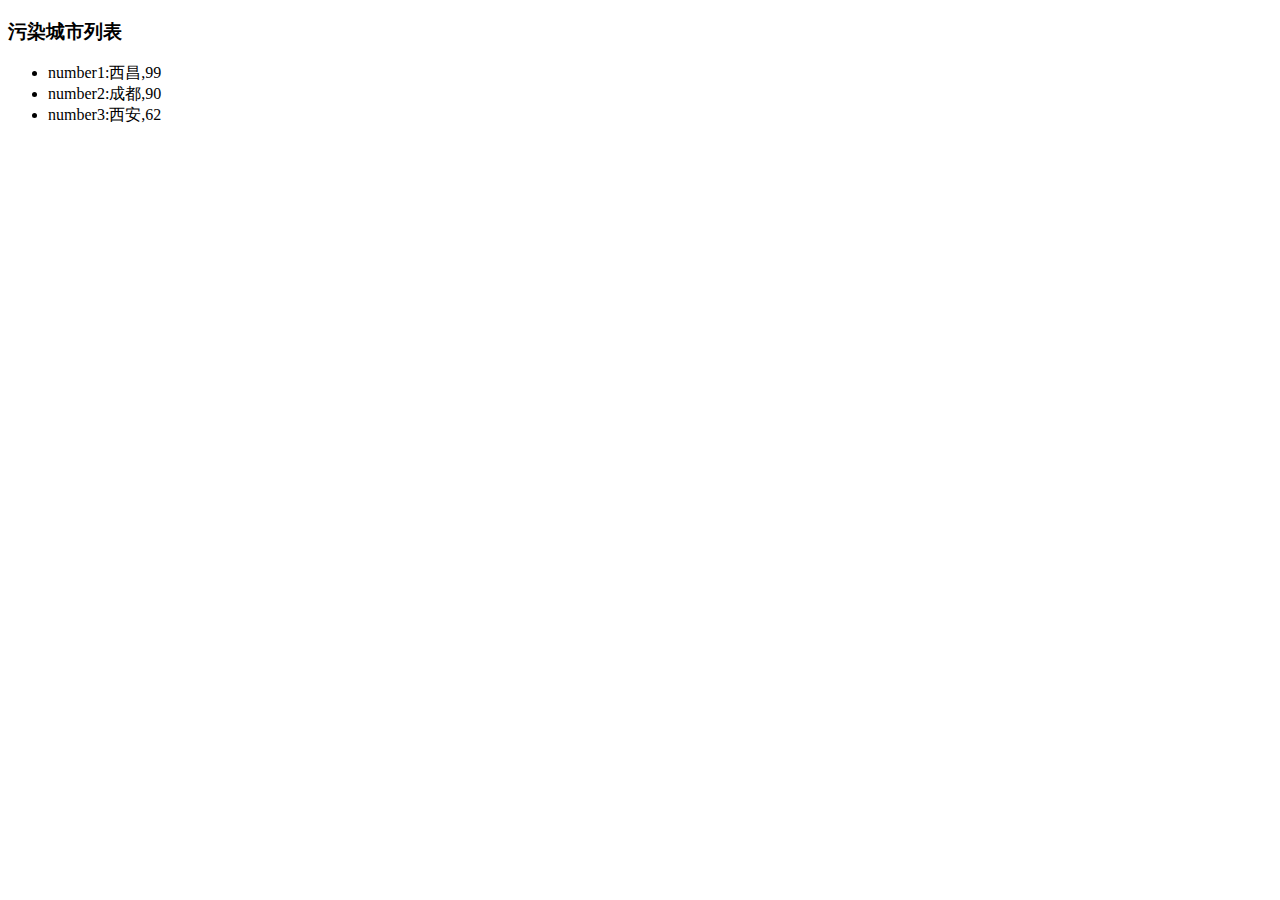
<file: task14/task14.html>
<!DOCTYPE html>
<html>
  <head>
    <meta charset="utf-8">
    <title>bupt小白-IFE JavaScript Task 02</title>
  </head>
<body>

  <h3>污染城市列表</h3>
  <ul id="aqi-list">
<!--   
    <li>第一名：福州（样例），10</li>
  	<li>第二名：福州（样例），10</li> -->
  </ul>

<script type="text/javascript">

var aqiData = [
  ["北京", 50],
  ["上海", 50],
  ["西昌", 99],
  ["广州", 50],
  ["成都", 90],
  ["西安", 62]
];

(function () {

  /*
  在注释下方编写代码
  遍历读取aqiData中各个城市的数据
  将空气质量指数大于60的城市显示到aqi-list的列表中
  */
//筛选出空气质量大于60的城市
var weather60=aqiData.filter(function(num){
	return(num[1]>60);
	});
//对筛选出的进行排序
weather60.sort(function(a,b){
	return b[1]-a[1];
	});
//显示
var aqi_list=document.getElementById('aqi-list');
for(var i=0;i<weather60.length;i++){
	aqi_list.innerHTML+="<li>number"+(i+1)+":"+weather60[i][0]+","+weather60[i][1]+"</li>";
	}
})();

</script>
</body>
</html>
</file>
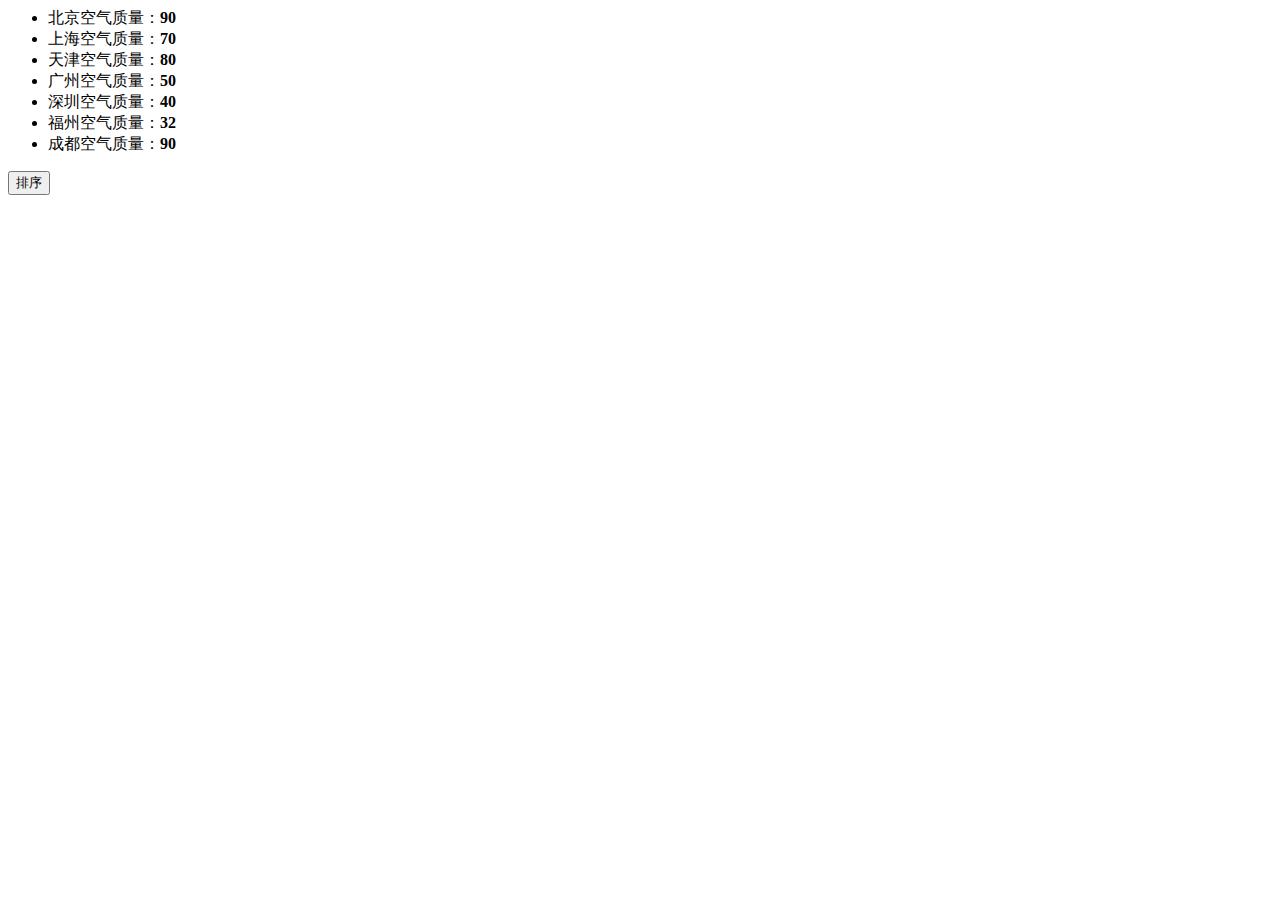
<file: task15/task15.html>
<!DOCTYPE>
<html>
  <head>
    <meta charset="utf-8">
    <title>IFE JavaScript Task 01</title>
  </head>
<body>

  <ul id="source">
    <li>北京空气质量：<b>90</b></li>
    <li>上海空气质量：<b>70</b></li>
    <li>天津空气质量：<b>80</b></li>
    <li>广州空气质量：<b>50</b></li>
    <li>深圳空气质量：<b>40</b></li>
    <li>福州空气质量：<b>32</b></li>
    <li>成都空气质量：<b>90</b></li>
  </ul>
  <ul id="resort">
    <!-- 
    <li>第一名：北京空气质量：<b>90</b></li>
    <li>第二名：北京空气质量：<b>90</b></li>
    <li>第三名：北京空气质量：<b>90</b></li>
     -->

  </ul>

  <button id="sort-btn">排序</button>

<script type="text/javascript">

/**
 * getData方法
 * 读取id为source的列表，获取其中城市名字及城市对应的空气质量
 * 返回一个数组，格式见函数中示例
 */
var data=[];
function getData() {
	var source=document.getElementById('source').getElementsByTagName('li'); 
	for (var i = 0; i < source.length; i++) {
		var city = source[i].innerText.match(/(.*?)空气/)[1];
		var num = source[i].getElementsByTagName('b')[0].innerText;
		data[i]=[];
		data[i].push(city);
		data[i].push(num);
		}
  /*
  data = [
    ["北京", 90],
    ["北京", 90]
    ……
  ]
  */
  return data;
}

/**
 * sortAqiData
 * 按空气质量对data进行从小到大的排序
 * 返回一个排序后的数组
 */
function sortAqiData(data) {
	data.sort(function(a,b){
		return a[1]-b[1];
		});
	return data;
}

/**
 * render
 * 将排好序的城市及空气质量指数，输出显示到id位resort的列表中
 * 格式见ul中的注释的部分
 */
function render(data) {
	var resort=document.getElementById("resort");
    for(i=0;i<data.length;i++){
		resort.innerHTML+="<li>number"+(i+1)+"："+data[i][0]+",空气质量为："+data[i][1]+"</li>";
		}
  
}

function btnHandle() {
  var aqiData = getData();
  aqiData = sortAqiData(aqiData);
  render(aqiData);
}


function init() {
  // 在这下面给sort-btn绑定一个点击事件，点击时触发btnHandle函数
  document.getElementById("sort-btn").onclick=btnHandle;
}
init();
</script>
</body>
</html>
</file>
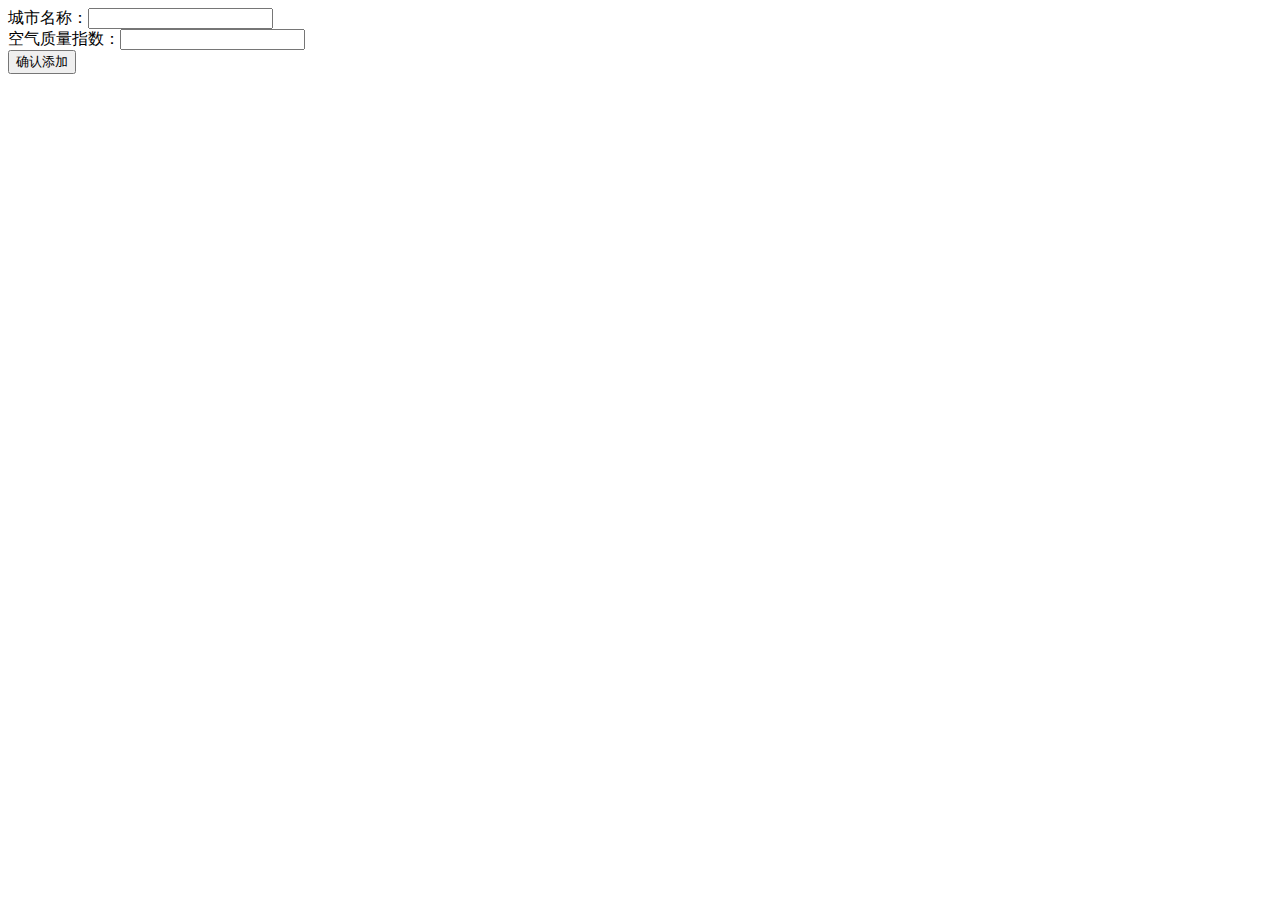
<file: task16/task16.html>
<!DOCTYPE>
<html>
  <head>
    <meta charset="utf-8">
    <title>IFE JavaScript Task 01</title>
    
  </head>
<body>

  <div>
    <label>城市名称：<input id="aqi-city-input" type="text"></label><br>
    <label>空气质量指数：<input id="aqi-value-input" type="text"></label><br>
    <button id="add-btn">确认添加</button>
  </div>
  <table id="aqi-table">
  <!-- 
    <tr>
      <td>城市</td><td>空气质量</td><td>操作</td>
    </tr>
    <tr>
      <td>北京</td><td>90</td><td><button>删除</button></td>
    </tr>
    <tr>
      <td>北京</td><td>90</td><td><button>删除</button></td>
    </tr>
   -->
  </table>
<script src="js/task16.js"></script>
</body>
</html>
</file>
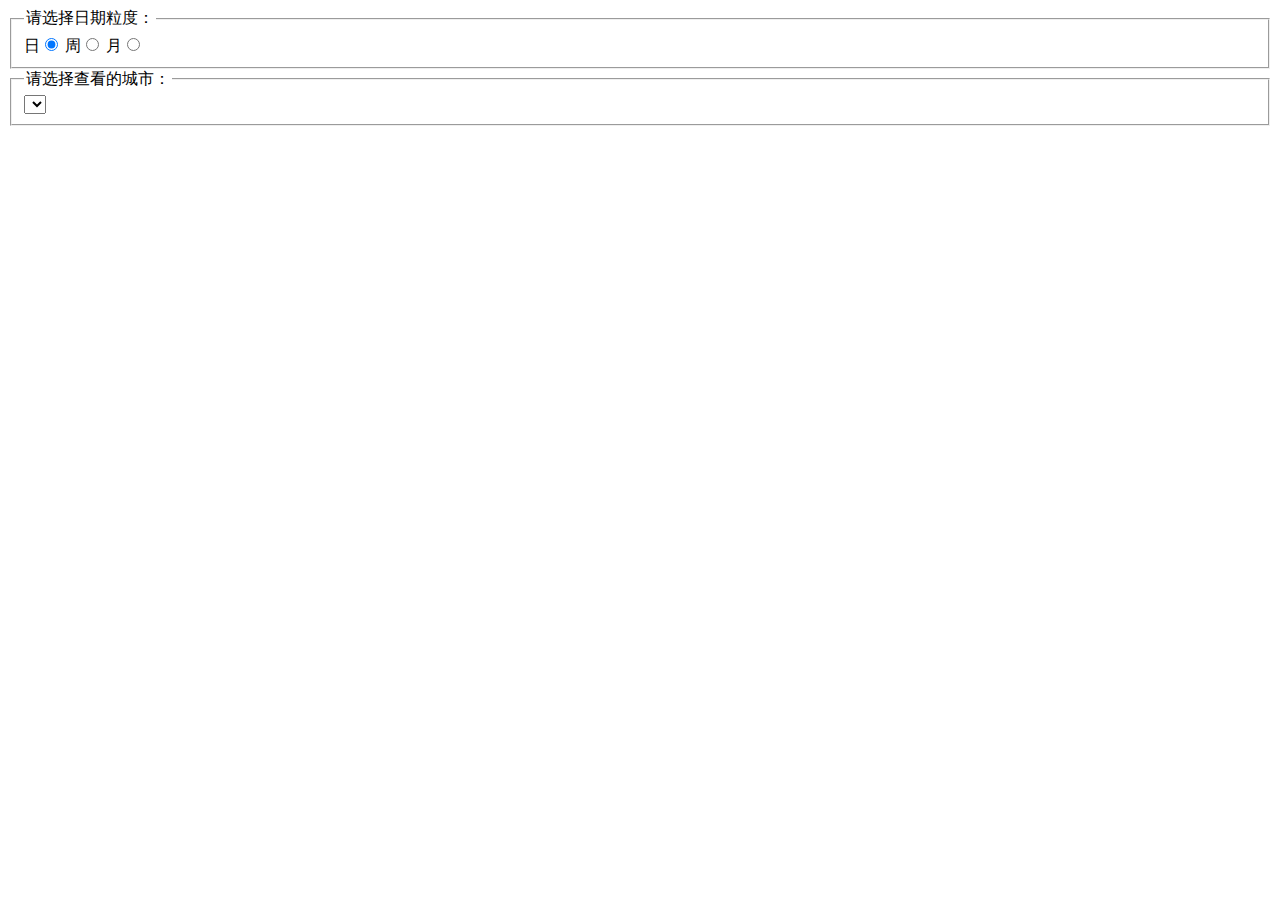
<file: task17/task17.html>
<!DOCTYPE>
<html>
  <head>
    <meta charset="utf-8">
    <title>IFE JavaScript Task 17</title>
  </head>
<body>
  <fieldset id="form-gra-time">
    <legend>请选择日期粒度：</legend>
    <label>日<input name="gra-time" value="day" type="radio" checked="checked"></label>
    <label>周<input name="gra-time" value="week" type="radio"></label>
    <label>月<input name="gra-time" value="month" type="radio"></label>
  </fieldset>

  <fieldset>
    <legend>请选择查看的城市：</legend>
    <select id="city-select">
    </select>
  </fieldset>

  <div class="aqi-chart-wrap">
    
  </div>
  <script src="js/task17.js"></script>
</body>
</html>
</file>
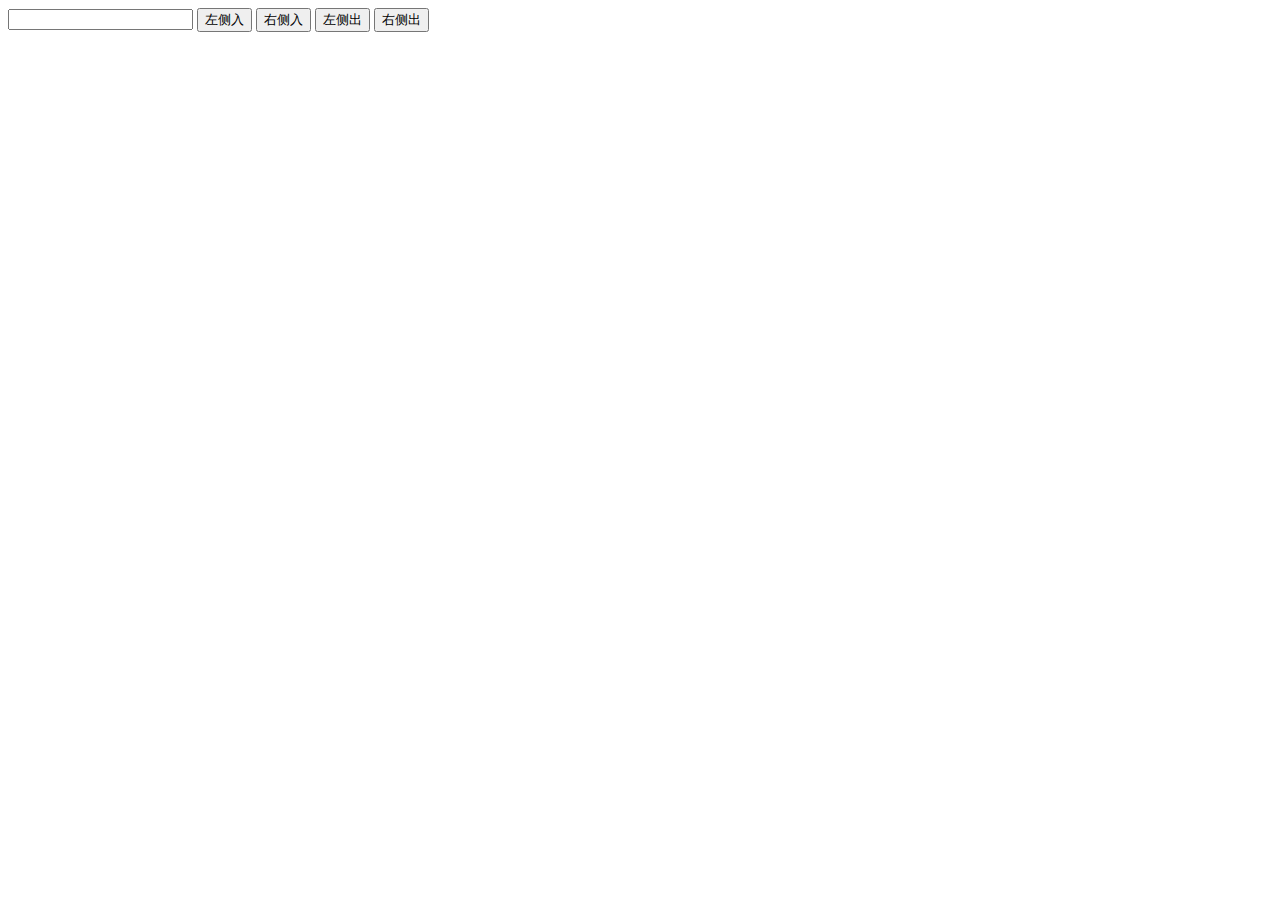
<file: task18/task18.html>
<!doctype html>
<html>
<head>
<meta charset="utf-8">
<title>无标题文档</title>

<style type="text/css">
.listitem{
	background-color:#F1080C;
	height:40px;
	width:40px;
	margin:10px;
	line-height:40px;
	text-align:center;
	float:left;
	}
</style>
</head>

<body>
<input id="numinput" type=="text">
<button id="leftin">左侧入</button>
<button id="rightin">右侧入</button>
<button id="leftout">左侧出</button>
<button id="rightout">右侧出</button>
<div id="numlist">
</div>
<script src="task18.js"></script>
</body>
</html>
</file>
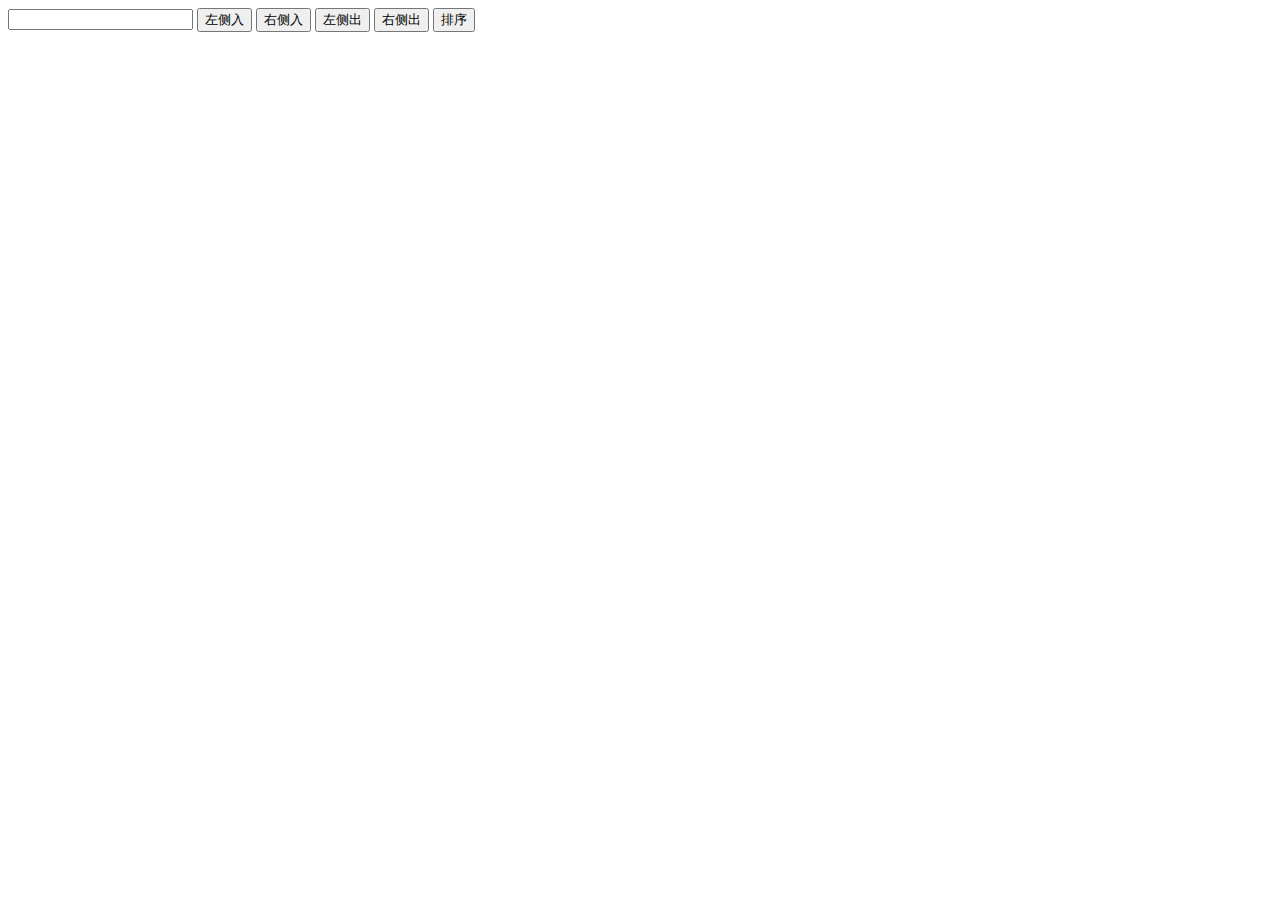
<file: task19/task19.html>
<!doctype html>
<html>
<head>
<meta charset="utf-8">
<title>无标题文档</title>

<style type="text/css">
.numlist{
	position:relative;
	}
.listitem{
	display:inline-block;
	width:10px;
	margin:5px;
	}
</style>
</head>

<body>
<input id="numinput" type=="text">
<button id="leftin">左侧入</button>
<button id="rightin">右侧入</button>
<button id="leftout">左侧出</button>
<button id="rightout">右侧出</button>
<button id="sort">排序</button>
<div id="numlist">
</div>
<script src="task19.js"></script>
</body>
</html>
</file>
<file: task2/css/task1_1_2.css>
@charset "UTF-8";
/* CSS Document */
*{line-height:1.5em;
    }
body{
	background:#EEE;
    }   
h2{
	font-size:24px;
	font-family:"黑体";
	font-weight:bold;
	}
h3{
	font-size:20px;
	font-family:"黑体";
	font-weight:bold;
	}
p{
	text-indent:2em;
	}
#header{
	background:url(../img/jingyequn.gif);
	height:60px;
	width:100%100;
	margin-bottom:20px;
	}
#header h1{
	font-size:25px;
	padding:auto;
	} 
#header ul li{
	display:inline-block;
	margin:auto 10px;
	}
#header ul li a{
	text-decoration:none;
	color:hsla(241,86%,43%,1.00);
	font-size:20px;
	}
.nav{
	float:right;
	margin-top:-50px;
	}
.article1,.article2,.article3,.article4,.aside1{
	background:white;
	margin:10px;
	}
#table1{
	font-size:14px;
	border:1px solid black;
	width:100%;
	border-collapse:collapse;
	}
#table1 th{
	background:black;
	color:white;
	padding:10px;
	text-align:left;
	}
#table1 tr,#table1 td{
	padding:10px;
	}
.information{
	text-align:right;
	}
.inputuser{
	width: 40%;
	text-align: right;
	float: left;
	}
textarea{
	width:600px;
	height:100px;
	}
#rescon{
	width:100%;
	background:hsla(141,56%,81%,1.00);
	font-size:16px;
	border-radius:10px;
	border: none;
	}
.footer{
	width:100%;
	background:black;
	color:white;
	text-align:center;
	font-size:14px;
	}
.footer p{
	text-align:center;
	}
</file>
<file: task3/css/task1_1_3.css>
@charset "UTF-8";
/* CSS Document */

.container{
	background:#EEE;
	/*overflow:auto;*/
	border:1px solid #000000;
	padding:20px;
	}
.container:after {
  content:"";
  display:table;
  clear:both;
    }	
.item{
	padding:20px;
	background:#FFF;
	border:1px solid #000000;
	}
.left{
	float:left;
	width:200px;
	position:relative;
	box-sizing:border-box;
	}
.teamname{
	position:absolute;
	top:20px;
	right:20px;
	}
.right{
	float:right;
	width:120px;
	box-sizing:border-box;
	}
.middle{
	margin-left:220px;
	margin-right:140px;
	}
#logo{
	width:80px;
	height:80px;
	}
.logopad{
	padding-top:20px;
	}
.middle p{
	text-indent:2em;
	line-height:2em;
	
	}
</file>
<file: task4/css/task1_1_4.css>
@charset "UTF-8";
/* CSS Document */

.container{
	background-color:#CCC;
    width:400px;
	height:200px;
	position:absolute;
	top:50%;
	left:50%;
    margin-top:-100px;
	margin-left:-200px;
}
.circle{
	background-color:#FFCC00;
	width:50px;
	height:50px;
	}
.left{
	-webkit-border-radius:0 0 50px 0;
	position:absolute;
	top:0;
	left:0;
	}
.right{
	-webkit-border-radius:50px 0 0 0;
	position:absolute;
	right:0;
	bottom:0;
	}
</file>
<file: task5/css/task1_1_5.css>
@charset "UTF-8";
/* CSS Document */
*{line-height:1.5em;
    }
body{
	background:#EEE;
    }   
h2{
	font-size:24px;
	font-family:"黑体";
	font-weight:bold;
	}
h3{
	font-size:20px;
	font-family:"黑体";
	font-weight:bold;
	}
p{
	text-indent:2em;
	}
#header{
	background:url(../img/jingyequn.gif);
	height:60px;
	width:100%;
	margin-bottom:20px;
	}
#header h1{
	font-size:25px;
	padding:auto;
	} 
#header ul li{
	display:inline-block;
	margin:auto 10px;
	}
#header ul li a{
	text-decoration:none;
	color:hsla(241,86%,43%,1.00);
	font-size:20px;
	}
.nav{
	float:right;
	margin-top:-50px;
	}
.article1,.article2,.article3,.article4{
	background-color:#FFFFFF;
	/*margin:10px;*/
	margin-top: 20px;
    margin-left: 20px;
    margin-right: 360px;
    padding: 20px;
    line-height: 1.5;
    margin-bottom: 20px;
    box-shadow: 2px 2px 2px #848484;
	}
.aside1{
	background:white;
	margin:10px;
	float:right;
	width:280px;
	padding:20px;
	}
.aside1 h2{
	font-size:14px;
	padding-left:10px;
	border-left:3px #CCCCCC solid;
	}
.inputuser{
	width: 40%;
	text-align: right;
	display:inline-block;
	font-size:14px;
	}
.size{
	font-size:14px;
	}
#rescon{
	background:hsla(141,56%,81%,1.00);
	font-size:16px;
	border-radius:10px;
	border: none;
	width:100%;
	margin
	}
#table1{
	font-size:14px;
	border:1px solid black;
	width:100%;
	border-collapse:collapse;
	}
#table1 th{
	background:black;
	color:white;
	padding:10px;
	text-align:left;
	}
#table1 tr,#table1 td{
	padding:10px;
	}
.article3 img{
	width:100px;
	height:100px;
	}
.article3 figure{
	display:inline-block;
	}

.footer{
	width:100%;
	background:black;
	color:white;
	text-align:center;
	font-size:14px;
	}
.footer p{
	text-align:center;
	}
</file>
<file: task6/css/task1_1_6.css>
@charset "UTF-8";
/* CSS Document */
.wrap{
	width:893px;
	margin:0 auto;
	}
/*header*/
.begin{
	width:892px;
	border-bottom:2px solid #938e8c;
	margin-bottom:20px;:
	overflow:hidden;
	}
.h-left{
	background:hsla(359,89%,69%,1.00);
	width:110px;
	height:61px;
	float:left;
	}
.h-left>a{
	display:block;
	font-size:12px;
	text-decoration:none;
	font-family:simhei;
	color:#FFFFFF;
	line-height:100px;
	}
.h-time{
	font-size:12px;
	font-family:simhei;
	color:#d45d5c;
	float:right;
	margin-top:40px;
	}
.clearfix:after,before{
	content:"";display:table;
	}
.clearfix:after{
	clear:both;
	}
.clearfix{
	zoom:1;
	}
/*part1*/
/*part1-left*/
.part1{
	position:relative;
	}
.part1-left{
	width:641px;height:301px;
	position:relative;}
.cover{
	display:block;
	width:191px;height:301px;
	opacity:0.5;
	filter:alpha(opacity:50);
	position:absolute;
	top:0;
    }
.coverone{
	background-color:#ADC2A4;
	left:0;
	}
.covertwo{
	background-color:#E5BDBE;
	right:0;
	}
/*part1-right*/
.part1-right{
	border-top:2px solid #CC8091;
	width:203px;height:301px;
	position:absolute;
	right:0;
	top:0px;
	}
.part1-right a{
	font-size:24px;
	font-family:Microsoft YaHei;
	color:#000000;
	
	}
.about{
	display:block;
	font-size:12px;
	color:#676767;
	font-family:KaiTi;
	}
.a700{
	font-family:Microsoft YaHei;
	color:#75B86B;
	font-size:116px;
	margin-left:-20px;
	}
.dabox1{
	font-family:Microsoft YaHei;
	color:#CC8091;
	overflow:hidden;
	}
.dabox1 span{
	font-size:55px;
	display:block;
	float:left;
	margin-right:5px;
	}
.dabox2{
	float:left; 
	}
.css1{
	font-size:21px;
	}
.css2{
	font-size:12px;
	margin-top:-28px;
	}
/*part2*/
.part2{
	overflow:hidden;
	margin-top:30px;
	}
.dl1{
    float:left;width:230px;
	margin-right:28px;
	}
.dl2{
	float:left;width:210px;
	margin-right:28px;
	}
.dl3{
	float:left;width:145px;
	}
.part2 dt{
	font-size:16px;
	text-decoration:underline;
	font-weight:bold;
	font-family:Microsoft YaHei;
	margin-bottom:10px;
	}
.dl1 dt{
	color:#418C59;
	}
.dl2 dt{
	color:#D2994F;
	}
.dl3 dt{
	color:#CC7680;
	}
.part2 dd{
	font-size:12px;
	font-family:Microsoft YaHei;
	color:#231815;
	opacity:0.7;
	line-height:16px;
	}
.dl3 dd{
	line-height:20px;
	}
.perbox i{
	color:#cd4a48;
	}
/*part3*/
.part3-left{
	width:415px;
	overflow:hidden;
	}
.part3-left-title{
	border-bottom:2px solid #11456B;
	padding-bottom:15px;
	}
.part3-left-title i{
	font-size:72px;
	font-family:simhei;
	color:#F5E327;
	}
.span1{
	font-size:42px;
	font-family:simhei;
	color:#11456B;
	line-height:16px;
	margin-left:25px;
	}
.span2{
	font-size:33px;
	font-family:simhei;
	color:#11456B;
	}
.qian{
	font-size:70px;
	font-family:simhei;
	color:#F5E327;
	float:left;
	}
.part3-left-content p{
	font-size:12px;
	font-family:simsun;
	line-height:16px;
	color:#767777;
	}
.duan2,.duan3{
	text-indent:2em;
	margin:0;
	}
.duan1{
	margin-bottom:0;
	}
.pic2{
	float:right;
	width:165px; height:288px;
	margin:20px 0 20px 20px;
	}
/*part3-right*/
.part3{
	position:relative;
	}
.part3-right{
	width:458px;
	position:absolute;
	top:20px;
	right:0;
	}
.part3-right-top{
	position:relative;
	}
.botbox{width:458px;height:61px;
    background-color:#000000;
	opacity:0.5;
	filter:alpha(opacity:50);
	position:absolute;
	bottom:0;
    }
.botbox span{
	width:3px;height:44px;
	background:#72B16A;
	display:inline-block;
	margin:5px 10px 0 30px;
	float:left;
	}
.botbox h3{
	font-size:26px;
	line-height:13px;
	font-family:Microsoft YaHei;
	color:#FFFFFF;
	float:left;
	}
.botbox i{
	font-size:12px;
	line-height:80px;
	font-family:Microsoft YaHei;
	color:#72b16a;
	float:left;
	margin-left:10px;
	}
.part3-right-bottom{
	width:459px;
	background-color:#EEEED6;
	margin-top:30px;
	overflow:hidden;
	position:relative;
	}
.ul1{
	list-style-image:url(img/icon-1.png);	
	}
.part3-right-bottom ul li{
	margin:20px;
	}
.part3-right-bottom a{
	text-decoration:none;
	font-size:16px;
	font-family:simsun;
	color:#5A5B5B;
	}
.span4{
	font-size:12px;
	font-family:simsun;
	color:#5A5B5B;
	float:right;
	}
.part3-right-bottom-left{
	background-color:hsla(359,89%,69%,1.00);
	overflow:hidden;
	width:260px;height:160px;
	}
.shu0{
	font-size:110px;
	font-family:Microsoft Yahei;
	color:#ffffff;
	margin-left:10px;
	margin-top:0;
	float:left;
	}
.span5{
	display:inline-block;
	background:#F8F5F5;
	width:3px;height:86px;
	float:left;
	margin:35px 10px 0 5px;
    }
.cont4-box{
	margin: 40px 10px 40px 76px;
	}
.cont4-box i{
	font-size:21px;
	font-family:simhei;
	color:#ffffff;
	line-height:24px;
	}
.cont4-box p{
	font-size:12px;
	font-family:simhei;
	color:#ffffff;
	line-height:10px;
	}
.part3-right-bottom-right{
	width:163px;
	position:absolute;
	right:20px;
	top:140px;
	}
.part3-right-bottom-right p{
	font-size:14px;
	font-family:simhei;
	color:#5a5b5b;
	line-height:16px;
	overflow:hidden;
	}
.icon-2{
	background:url(img/icon-2.png)repeat-x;
	display:block;
	width:20px; height:22px;
	float:left; 
	margin-right:20px;
	}
.icon-3{
	background:url(img/icon-3.png)repeat-x;
	display:block;
	width:20px; height:22px;
	float:right;
	}
footer{
	width:892px;
	border-top:1px solid #938e8c;
	margin-top:20px;
	}
footer a{
	font-size:12px;
	font-family:simhei;
	color:#d45d5c;
	float:right;
	text-decoration:none;
	}
</file>
